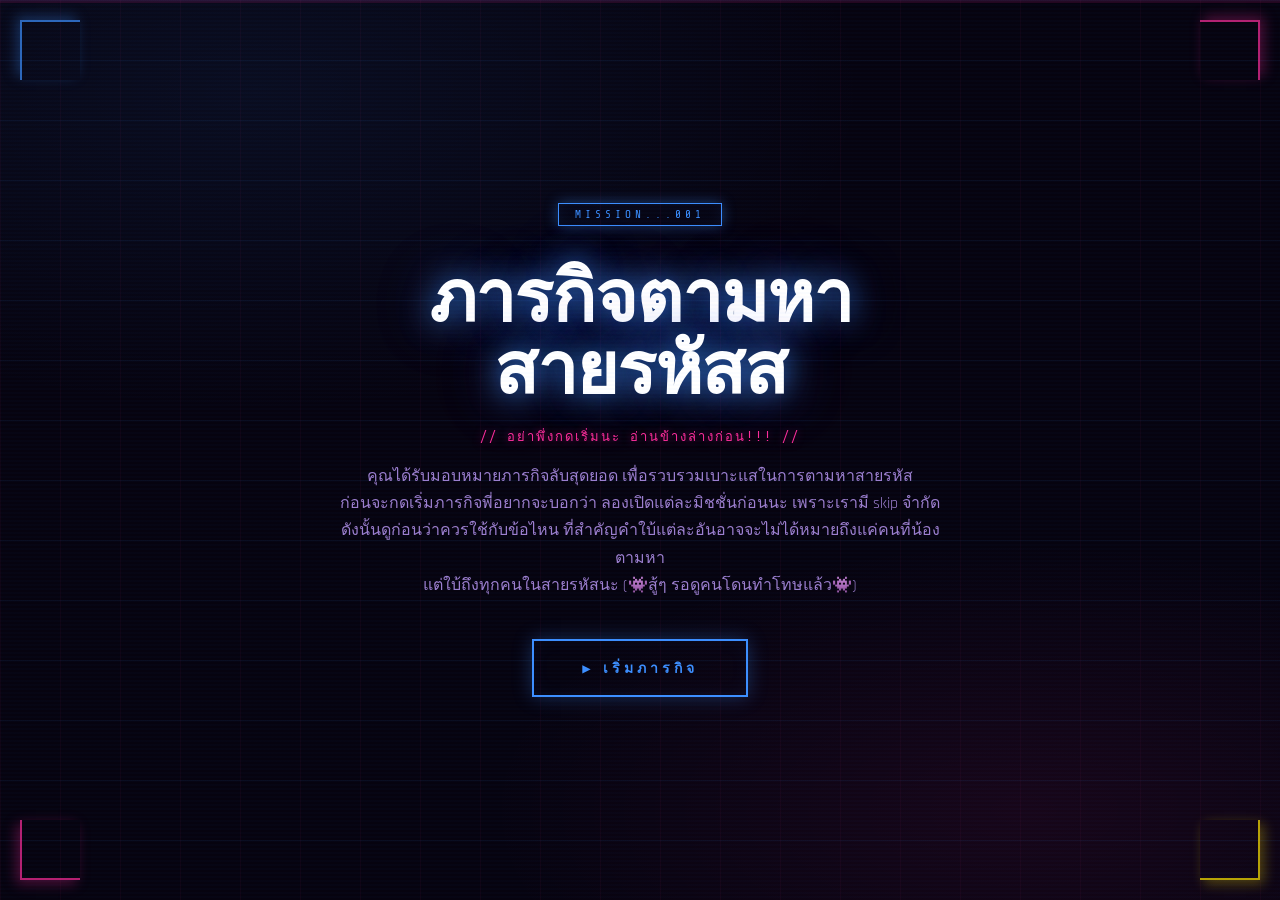
<file: index.html>
<!doctype html>
<!-- MISSION 10 Answer: bangkokth -->
<html lang="en">
  <head>
    <meta charset="UTF-8" />
    <meta name="viewport" content="width=device-width, initial-scale=1.0" />
    <title>MISSION001</title>
    <link rel="stylesheet" href="style.css">
    

  </head>
  <body>
    <div class="scanline"></div>

    <div id="screen-intro" class="screen active">
      <div class="intro-grid"></div>
      <div class="intro-corner tl"></div>
      <div class="intro-corner tr"></div>
      <div class="intro-corner bl"></div>
      <div class="intro-corner br"></div>
      <div class="intro-content">
        <div class="intro-badge"> MISSION...001 </div>
        <h1 class="intro-title">ภารกิจตามหา<br />สายรหัสส</h1>
        <p class="intro-sub">// อย่าพึ่งกดเริ่มนะ อ่านข้างล่างก่อน!!! //</p>
        <p class="intro-desc">
          คุณได้รับมอบหมายภารกิจลับสุดยอด เพื่อรวบรวมเบาะแสในการตามหาสายรหัส<br />
          ก่อนจะกดเริ่มภารกิจพี่อยากจะบอกว่า ลองเปิดแต่ละมิชชั่นก่อนนะ เพราะเรามี skip จำกัด<br />
          ดังนั้นดูก่อนว่าควรใช้กับข้อไหน ที่สำคัญคำใบ้แต่ละอันอาจจะไม่ได้หมายถึงแค่คนที่น้องตามหา<br />
          แต่ใบ้ถึงทุกคนในสายรหัสนะ (👾สู้ๆ รอดูคนโดนทำโทษแล้ว👾)
        </p>

        <button class="btn" onclick="startGame()">
          <span>▶ เริ่มภารกิจ</span>
        </button>
        
      </div>
    </div>

    
    <div id="screen-map" class="screen">
      <div class="sidebar">
        <div class="sidebar-header">
          <div class="sidebar-title">กองบัญชาการลับ</div>
          <div class="agent-info">
            รหัสนักสืบ: <span class="agent-id" id="agentId">AGT-0000</span
            ><br />สถานะ: ปฏิบัติการภาคสนาม
          </div>
        </div>
        <div class="progress-section">
          <div class="progress-label">
            <span>MISSION PROGRESS</span><span id="progressText">0 / 10</span>
          </div>
          <div class="progress-bar">
            <div
              class="progress-fill"
              id="progressFill"
              style="width: 0%"
            ></div>
          </div>
        </div>
        <div class="hint-panel">
          <div class="hint-panel-title">◈ คำใบ้ที่รวบรวมได้</div>
          <div id="hintsList"></div>
        </div>
        <div class="sidebar-footer">
          <div class="skip-counter">
            SKIPS REMAINING: <span id="skipsLeft" class="text-accent">2</span>
          </div>
          <button class="btn-sm" onclick="showScreen('screen-intro')">
            ← BACKSLIDE
          </button>
          <button
            class="btn-sm"
            onclick="openNameStage()"
            style="border-color: var(--warn); color: var(--warn)"
          >
            ◈ ใครคือรุ่นพี่คนนั้นนะ?
          </button>
          <!-- <button class="btn-sm" onclick="resetGame()" style="opacity: 0.5">  ↺ RESTART </button> -->
          
        </div>
      </div>
      <div class="map-area">
        <div class="map-header">
          <h1>MISSION MAP</h1>
          <p>ALL MISSIONS UNLOCKED — COMPLETE IN ANY ORDER</p>
        </div>
        <div class="level-grid" id="levelGrid"></div>
      </div>
    </div>

    
    <div id="screen-game" class="screen">
      <div class="game-sidebar">
        <div>
          <div class="game-level-num" id="gameLevelNum">MISSION 01</div>
          <div class="game-level-title" id="gameLevelTitle">Loading...</div>
        </div>
        <div class="timer-ring">
          <div>
            <div class="timer-value" id="timerValue">30</div>
            <div class="timer-label">SECONDS</div>
          </div>
          <div style="flex: 1">
            <div class="timer-label">TIME LEFT</div>
            <div class="progress-bar" style="margin-top: 6px">
              <div
                class="progress-fill"
                id="timerBar"
                style="width: 100%"
              ></div>
            </div>
          </div>
        </div>
        <div class="game-instructions">
          <div class="instructions-title">◈ INSTRUCTIONS</div>
          <div class="instructions-text" id="gameInstructions">Loading...</div>
        </div>
        <div class="hint-panel">
          <div class="hint-panel-title">◈ INTEL SO FAR</div>
          <div
            id="sideHintsList"
            style="max-height: 180px; overflow-y: auto"
          ></div>
        </div>
        <div class="game-actions">
          <button class="btn-sm" id="skipBtn" onclick="skipLevel()">
            ⚡ SKIP (<span id="skipCount">2</span>)
          </button>
          <button class="btn-sm" onclick="goToMap()">← BACK TO MAP</button>
        </div>
      </div>
      <div class="game-main">
        <div class="game-container" id="gameContainer"></div>
      </div>
    </div>

    
    <div id="screen-final" class="screen">
      <div class="sidebar">
        <div class="sidebar-header">
          <div class="sidebar-title">INTEL DOSSIER</div>
          <div class="agent-info">ALL COLLECTED CLUES</div>
        </div>
        <div class="hint-panel">
          <div class="hint-panel-title">◈ ALL COLLECTED INTEL</div>
          <div id="finalHintsList"></div>
        </div>
        <div class="sidebar-footer">
          <button class="btn-sm" onclick="goToMap()">← BACK TO MAP</button>
        </div>
      </div>
      <div class="final-main">
        <div class="final-title">◈ ใครคือรุ่นพี่คนนั้นนะ? ◈</div>
        <div class="final-sub">// ลองพิมพ์ชื่อดูสิ //</div>
        <div class="final-input-area">
          <input
            class="final-input"
            type="text"
            id="finalAnswer"
            placeholder="ใส่ชื่อๆๆ..."
            maxlength="80"
            oninput="onNameInput()"
            autocomplete="off"
          />
          <div class="final-response" id="finalResponse"></div>
        </div>
      </div>
    </div>

    
    <div class="overlay" id="completionOverlay">
      <div class="completion-box">
        <div class="completion-icon">◉</div>
        <div class="completion-title" id="completionTitle">
          MISSION COMPLETE
        </div>
        <div class="completion-text" id="completionText">Intel secured.</div>
        <div class="hint-reveal" id="completionHintReveal">
          <div class="hint-reveal-label" id="hintRevealLabel">
            ◈ INTEL UNLOCKED
          </div>
          <div class="hint-reveal-value" id="completionHintValue"></div>
        </div>
        <button class="btn" onclick="nextLevel()">
          <span>▶ CONTINUE</span>
        </button>
      </div>
    </div>

    <!-- Background Music -->
    <audio id="bgMusic" src="bgm.mp3" loop preload="auto"></audio>

    <script src="script.js"></script>

  </body>
</html>
</file>
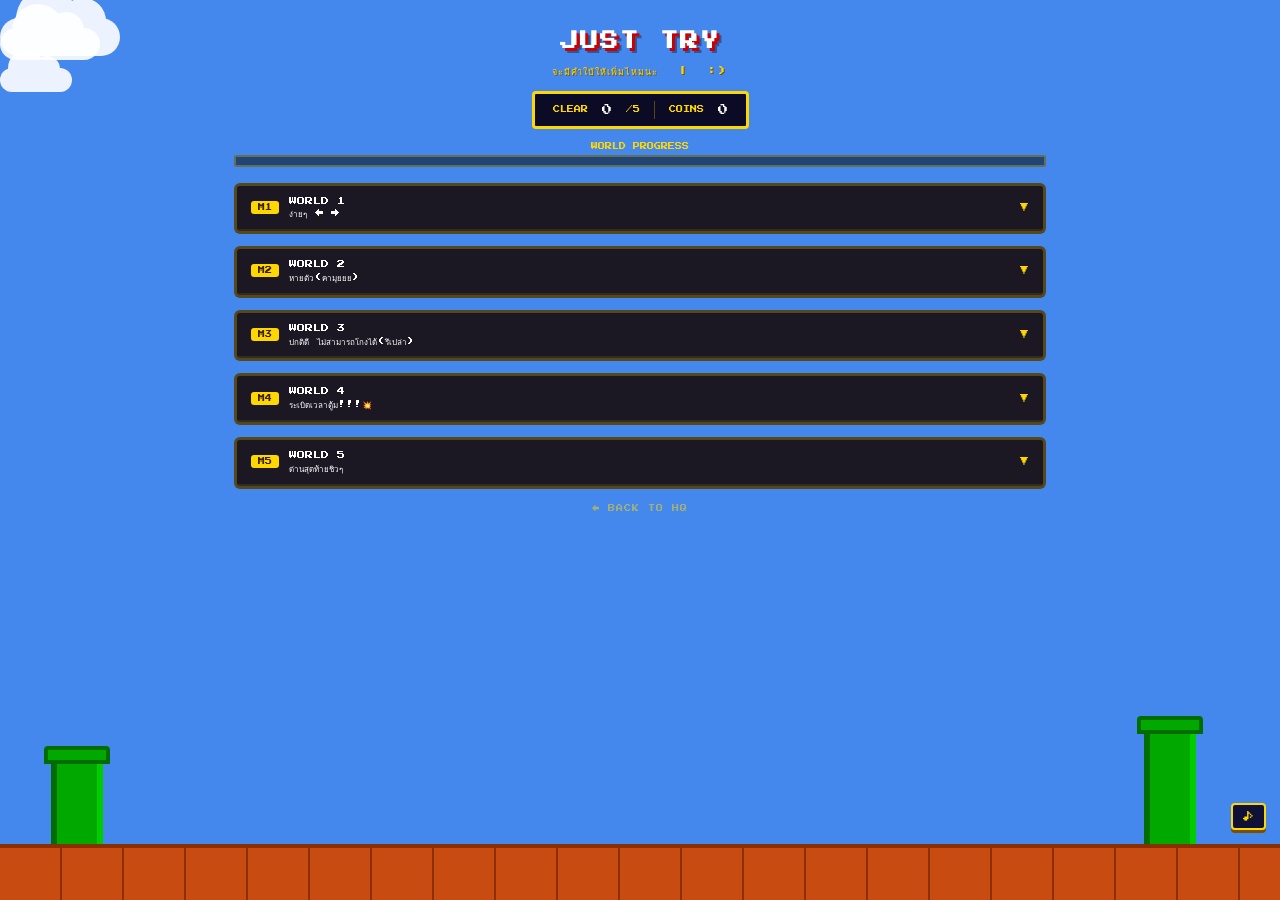
<file: secret.html>
<!doctype html>
<html lang="th">
  <head>
    <meta charset="UTF-8" />
    <meta name="viewport" content="width=device-width, initial-scale=1.0" />
    <title>SECRET</title>
    <style>
      @import url("https://fonts.googleapis.com/css2?family=Press+Start+2P&family=Share+Tech+Mono&display=swap");
      :root {
        --coin: #ffd700;
        --green: #00e060;
        --red: #ff3355;
        --panel: rgba(8, 0, 20, 0.92);
        --pixel: "Press Start 2P", monospace;
        --mono: "Share Tech Mono", monospace;
      }
      * {
        margin: 0;
        padding: 0;
        box-sizing: border-box;
      }
      body {
        background: #4488ee;
        min-height: 100vh;
        font-family: var(--pixel);
        overflow-x: hidden;
        color: #1a0a00;
      }
      .clouds {
        position: fixed;
        top: 0;
        left: 0;
        width: 100%;
        height: 180px;
        pointer-events: none;
        z-index: 0;
      }
      .cloud {
        position: absolute;
        background: #fff;
        border-radius: 50px;
        opacity: 0.9;
      }
      .cloud::before,
      .cloud::after {
        content: "";
        position: absolute;
        background: #fff;
        border-radius: 50%;
      }
      .cloud.c1 {
        width: 100px;
        height: 32px;
        top: 28px;
        animation: fc 20s linear infinite;
      }
      .cloud.c1::before {
        width: 52px;
        height: 52px;
        top: -24px;
        left: 12px;
      }
      .cloud.c1::after {
        width: 36px;
        height: 36px;
        top: -16px;
        left: 48px;
      }
      .cloud.c2 {
        width: 72px;
        height: 24px;
        top: 68px;
        animation: fc 28s linear infinite;
        animation-delay: -10s;
      }
      .cloud.c2::before {
        width: 36px;
        height: 36px;
        top: -18px;
        left: 8px;
      }
      .cloud.c2::after {
        width: 26px;
        height: 26px;
        top: -12px;
        left: 34px;
      }
      .cloud.c3 {
        width: 120px;
        height: 38px;
        top: 18px;
        animation: fc 17s linear infinite;
        animation-delay: -6s;
      }
      .cloud.c3::before {
        width: 62px;
        height: 62px;
        top: -30px;
        left: 16px;
      }
      .cloud.c3::after {
        width: 46px;
        height: 46px;
        top: -20px;
        left: 60px;
      }
      @keyframes fc {
        from {
          left: -200px;
        }
        to {
          left: 110vw;
        }
      }
      .gnd {
        position: fixed;
        bottom: 0;
        left: 0;
        width: 100%;
        height: 56px;
        z-index: 1;
        background: repeating-linear-gradient(
          90deg,
          #c84b11 0,
          #c84b11 60px,
          #8b2e00 60px,
          #8b2e00 62px
        );
        border-top: 4px solid #8b2e00;
      }
      .pipe {
        position: fixed;
        bottom: 56px;
        z-index: 2;
      }
      .pb {
        width: 52px;
        background: #00a800;
        border-left: 6px solid #006d00;
        border-right: 6px solid #00cc00;
      }
      .pt {
        width: 66px;
        height: 18px;
        background: #00a800;
        border: 4px solid #006d00;
        border-radius: 4px 4px 0 0;
        margin-left: -7px;
      }
      .pipe1 {
        left: 4%;
      }
      .pipe1 .pb {
        height: 80px;
      }
      .pipe2 {
        right: 6%;
      }
      .pipe2 .pb {
        height: 110px;
      }
      .wrap {
        position: relative;
        z-index: 10;
        max-width: 840px;
        margin: 0 auto;
        padding: 20px 14px 120px;
      }
      .page-title {
        text-align: center;
        margin-bottom: 6px;
        margin-top: 6px;
      }
      .page-title h1 {
        font-family: var(--pixel);
        font-size: clamp(12px, 2.8vw, 18px);
        color: #fff;
        text-shadow:
          3px 3px 0 #c00,
          5px 5px 0 rgba(0, 0, 0, 0.35);
        letter-spacing: 2px;
        line-height: 1.7;
      }
      .page-title .sub {
        font-family: var(--pixel);
        font-size: clamp(6px, 1.4vw, 9px);
        color: var(--coin);
        text-shadow: 1px 1px 0 #7a5000;
        margin-top: 8px;
        letter-spacing: 1px;
      }
      .coin-bar {
        display: flex;
        align-items: center;
        justify-content: center;
        gap: 14px;
        margin: 12px auto;
        background: var(--panel);
        border: 3px solid var(--coin);
        border-radius: 4px;
        padding: 7px 18px;
        width: fit-content;
      }
      .coin-bar .lbl {
        font-family: var(--pixel);
        font-size: 7px;
        color: var(--coin);
      }
      .coin-bar .val {
        font-family: var(--pixel);
        font-size: 10px;
        color: #fff;
      }
      .pbar-wrap {
        margin: 14px 0 0;
        text-align: center;
        font-family: var(--pixel);
        font-size: 7px;
        color: var(--coin);
      }
      .pbar {
        width: 100%;
        height: 12px;
        background: rgba(0, 0, 0, 0.5);
        border: 2px solid rgba(255, 215, 0, 0.3);
        border-radius: 2px;
        margin-top: 5px;
        overflow: hidden;
      }
      .pfill {
        height: 100%;
        background: var(--coin);
        transition: width 0.4s;
      }
      .missions {
        display: flex;
        flex-direction: column;
        gap: 12px;
        margin-top: 16px;
      }
      .mcard {
        background: var(--panel);
        border: 3px solid rgba(255, 215, 0, 0.3);
        border-radius: 6px;
        overflow: hidden;
        transition:
          border-color 0.2s,
          box-shadow 0.2s;
      }
      .mcard:hover {
        border-color: var(--coin);
        box-shadow: 0 0 16px rgba(255, 215, 0, 0.2);
      }
      .mcard.done {
        border-color: #00e060;
        box-shadow: 0 0 10px rgba(0, 224, 96, 0.18);
      }
      .mcard-hdr {
        display: flex;
        align-items: center;
        gap: 10px;
        padding: 9px 14px;
        background: rgba(255, 215, 0, 0.06);
        border-bottom: 2px solid rgba(255, 215, 0, 0.1);
        cursor: pointer;
        user-select: none;
      }
      .mcard-hdr:hover {
        background: rgba(255, 215, 0, 0.12);
      }
      .mbadge {
        font-family: var(--pixel);
        font-size: 7px;
        background: var(--coin);
        color: #3a2000;
        padding: 3px 7px;
        border-radius: 3px;
        white-space: nowrap;
        flex-shrink: 0;
      }
      .mbadge.done {
        background: var(--green);
        color: #003a12;
      }
      .mname {
        font-family: var(--pixel);
        font-size: clamp(6px, 1.3vw, 8px);
        color: #fff;
        flex: 1;
        line-height: 1.6;
      }
      .mbody {
        padding: 0 14px 12px;
        display: none;
      }
      .mbody.open {
        display: block;
      }
      .diff {
        font-family: var(--pixel);
        font-size: 7px;
        color: #ff6b6b;
        margin: 9px 0 5px;
        letter-spacing: 1px;
      }
      .gw {
        background: #000;
        border: 3px solid rgba(255, 215, 0, 0.28);
        border-radius: 4px;
        overflow: hidden;
        position: relative;
        margin: 8px 0;
      }
      canvas {
        display: block;
        image-rendering: pixelated;
        image-rendering: crisp-edges;
        width: 100%;
      }
      .gui {
        display: flex;
        justify-content: space-between;
        align-items: center;
        padding: 5px 10px;
        background: rgba(255, 215, 0, 0.05);
        border-top: 2px solid rgba(255, 215, 0, 0.13);
      }
      .ustat {
        font-family: var(--pixel);
        font-size: 7px;
        color: var(--coin);
      }
      .ustat span {
        color: #fff;
      }
      .btn-row {
        display: flex;
        gap: 8px;
        flex-wrap: wrap;
        margin-top: 8px;
      }
      .bmario {
        font-family: var(--pixel);
        font-size: 7px;
        background: var(--coin);
        color: #3a2000;
        border: none;
        border-radius: 3px;
        padding: 7px 14px;
        cursor: pointer;
        letter-spacing: 1px;
        transition:
          transform 0.1s,
          box-shadow 0.1s;
        box-shadow: 0 4px 0 #7a5000;
      }
      .bmario:hover {
        transform: translateY(-2px);
        box-shadow: 0 6px 0 #7a5000;
      }
      .bmario:active {
        transform: translateY(2px);
        box-shadow: 0 2px 0 #7a5000;
      }
      .bmario.red {
        background: #ff3355;
        box-shadow: 0 4px 0 #8b0020;
        color: #fff;
      }
      .bmario.red:hover {
        box-shadow: 0 6px 0 #8b0020;
      }
      .instr {
        font-family: var(--pixel);
        font-size: 6px;
        color: rgba(255, 215, 0, 0.65);
        line-height: 2.2;
        margin: 6px 0;
        letter-spacing: 0.5px;
      }
      .instr b {
        color: #fff;
      }
      .hint-box {
        background: rgba(0, 255, 100, 0.07);
        border: 2px solid var(--green);
        border-radius: 4px;
        padding: 10px 14px;
        margin-top: 10px;
        display: none;
      }
      .hint-box.show {
        display: block;
      }
      .hint-lbl {
        font-family: var(--pixel);
        font-size: 6px;
        color: var(--green);
        margin-bottom: 5px;
        letter-spacing: 2px;
      }
      .hint-val {
        font-family: var(--mono);
        font-size: 13px;
        color: #fff;
        letter-spacing: 2px;
      }
      .notif {
        position: fixed;
        top: 16px;
        left: 50%;
        transform: translateX(-50%);
        background: var(--coin);
        color: #3a2000;
        font-family: var(--pixel);
        font-size: 8px;
        padding: 9px 18px;
        border-radius: 4px;
        z-index: 9999;
        animation: npop 0.18s ease;
        box-shadow: 0 4px 0 #7a5000;
        white-space: nowrap;
        pointer-events: none;
        max-width: 90vw;
        text-align: center;
      }
      .notif.evil {
        background: #ff3355;
        color: #fff;
        box-shadow: 0 4px 0 #8b0020;
      }
      @keyframes npop {
        from {
          transform: translateX(-50%) scale(0.6);
        }
        to {
          transform: translateX(-50%) scale(1);
        }
      }
      .dpad {
        display: flex;
        flex-direction: column;
        align-items: center;
        gap: 2px;
        margin-top: 7px;
      }
      .dpad-row {
        display: flex;
        gap: 2px;
      }
      .dpbtn {
        width: 42px;
        height: 42px;
        background: rgba(255, 215, 0, 0.12);
        border: 2px solid rgba(255, 215, 0, 0.35);
        border-radius: 4px;
        font-size: 13px;
        color: var(--coin);
        cursor: pointer;
        display: flex;
        align-items: center;
        justify-content: center;
        user-select: none;
        -webkit-user-select: none;
        touch-action: none;
      }
      .dpbtn:active {
        background: rgba(255, 215, 0, 0.32);
      }
      .dpempty {
        width: 42px;
        height: 42px;
      }
      .back-link {
        display: block;
        text-align: center;
        margin-top: 16px;
        font-family: var(--pixel);
        font-size: 7px;
        color: rgba(255, 215, 0, 0.5);
        cursor: pointer;
        letter-spacing: 1px;
        text-decoration: none;
      }
      .back-link:hover {
        color: var(--coin);
      }
    </style>
  </head>
  <body>
    <div class="clouds">
      <div class="cloud c1"></div>
      <div class="cloud c2" style="animation-delay: -7s"></div>
      <div class="cloud c3" style="animation-delay: -14s"></div>
    </div>
    <div class="pipe pipe1">
      <div class="pt"></div>
      <div class="pb"></div>
    </div>
    <div class="pipe pipe2">
      <div class="pt"></div>
      <div class="pb"></div>
    </div>
    <div class="gnd"></div>
    <div class="wrap">
      <div class="page-title">
        <h1>JUST TRY</h1>
        <div class="sub">จะมีคำใบ้ให้เพิ่มไหมนะ &nbsp;|&nbsp; :)</div>
      </div>
      <div class="coin-bar">
        <span class="lbl">CLEAR</span><span class="val" id="gDone">0</span
        ><span class="lbl">/5</span
        ><span
          style="
            width: 1px;
            height: 18px;
            background: rgba(255, 215, 0, 0.3);
            display: inline-block;
          "
        ></span
        ><span class="lbl">COINS</span><span class="val" id="gCoins">0</span>
      </div>
      <div class="pbar-wrap">
        WORLD PROGRESS
        <div class="pbar">
          <div class="pfill" id="gBar" style="width: 0%"></div>
        </div>
      </div>
      <div class="missions" id="mList"></div>
      <a class="back-link" href="index.html">← BACK TO HQ</a>
    </div>
    <script>
      const SK = "smv3";
      let sv = { done: [], coins: 0 };
      try {
        const s = localStorage.getItem(SK);
        if (s) sv = JSON.parse(s);
      } catch (e) {}
      function persist() {
        try {
          localStorage.setItem(SK, JSON.stringify(sv));
        } catch (e) {}
      }
      function gUp() {
        document.getElementById("gDone").textContent = sv.done.length;
        document.getElementById("gCoins").textContent = sv.coins;
        document.getElementById("gBar").style.width =
          (sv.done.length / 5) * 100 + "%";
      }
      function notif(msg, evil) {
        document.querySelectorAll(".notif").forEach((n) => n.remove());
        const n = document.createElement("div");
        n.className = "notif" + (evil ? " evil" : "");
        n.textContent = msg;
        document.body.appendChild(n);
        setTimeout(() => n.remove(), 2800);
      }
      const MS = [
        {
          id: 1,
          name: "WORLD 1\nง่ายๆ ← →",
          diff: "★☆☆☆☆",
          hint: "",
          hintLbl: "",
          noHint: true,
          coins: 5,
          instr: "เก็บดาวให้ครบ...",
        },
        {
          id: 2,
          name: "WORLD 2\nหายตัว(คามุยยย)",
          diff: "★★★☆☆",
          hint: '',
          hintLbl: "SECRET INTEL #2",
          coins: 10,
          instr:
            "ระวังร่วง\nลองไล่จับดาวดูหึๆ",
        },
        {
          id: 3,
          name: "WORLD 3\nปกติดี ไม่สามารถโกงได้(รึเปล่า)",
          diff: "★★★★☆",
          hint: "",
          hintLbl: "",
          noHint: true,
          coins: 15,
          instr:
            "*เก็บดาว 6 ดวง*",
        },
        {
          id: 4,
          name: "WORLD 4\nระเบิดเวลาตู้ม!!!💥",
          diff: "★★★★☆",
          hint: "",
          hintLbl: "SECRET INTEL #4",
          coins: 20,
          instr:
            "โดนแน่",
        },
        {
          id: 5,
          name: "WORLD 5\nด่านสุดท้ายชิวๆ",
          diff: "★★★★★",
          hint: '',
          hintLbl: "★ SECRET INTEL #5 ★",
          coins: 30,
          instr:
            "5 HP |",
        },
      ];
      let openCard = null;
      const gStates = {},
        aLoops = {};
      function buildCards() {
        const list = document.getElementById("mList");
        list.innerHTML = "";
        MS.forEach((m) => {
          const done = sv.done.includes(m.id);
          const c = document.createElement("div");
          c.className = "mcard" + (done ? " done" : "");
          c.id = "mc" + m.id;
          c.innerHTML = `<div class="mcard-hdr" onclick="tog(${m.id})"><div class="mbadge ${done ? "done" : ""}">${done ? "CLEAR" : "M" + m.id}</div><div class="mname">${m.name.replace("\n", "<br>")}</div><div style="font-family:var(--pixel);font-size:9px;color:var(--coin);flex-shrink:0">${done ? "✓" : "▼"}</div></div>
    <div class="mbody" id="mb${m.id}"><div class="diff">${m.diff}</div><div class="instr">${m.instr.replace(/\n/g, "<br>")}</div>
    <div class="gw" id="gw${m.id}"></div>
    <div class="gui"><div class="ustat">★ <span id="sc${m.id}">0</span></div><div class="ustat">♥ <span id="lv${m.id}">3</span></div><div class="ustat">⏱ <span id="tm${m.id}">--</span></div><div class="ustat" id="xt${m.id}" style="color:#ff6b6b"></div></div>
    <div class="btn-row"><button class="bmario" onclick="startM(${m.id})">▶ START</button><button class="bmario red" onclick="restartM(${m.id})">↺ RESTART</button>${m.id === 3 ? '<button class="bmario" style="background:#1a0a2e;box-shadow:0 4px 0 #0a0014;color:#1a0a2e;border:2px solid #2a1a4e;font-size:5px" onclick="cheatM3()" title="??">· · ·</button>' : ""}</div>
    ${m.noHint ? "" : `<div class="hint-box ${done ? "show" : ""}" id="hb${m.id}"><div class="hint-lbl">◈ ${m.hintLbl}</div><div class="hint-val">${m.hint}</div></div>`}</div>`;
          list.appendChild(c);
        });
        gUp();
      }
      function tog(id) {
        if (openCard === id) {
          document.getElementById("mb" + id).classList.remove("open");
          openCard = null;
        } else {
          if (openCard)
            document.getElementById("mb" + openCard).classList.remove("open");
          document.getElementById("mb" + id).classList.add("open");
          openCard = id;
          if (!gStates[id]) startM(id);
        }
      }
      function stopM(id) {
        if (aLoops[id]) {
          cancelAnimationFrame(aLoops[id]);
          aLoops[id] = null;
        }
      }
      function restartM(id) {
        stopM(id);
        gStates[id] = null;
        const w = document.getElementById("gw" + id);
        if (w) w.innerHTML = "";
        startM(id);
      }
      function startM(id) {
        stopM(id);
        const m = MS.find((x) => x.id === id);
        if (!m) return;
        const w = document.getElementById("gw" + id);
        if (!w) return;
        w.innerHTML = "";
        const cv = document.createElement("canvas");
        cv.width = 640;
        cv.height = 300;
        w.appendChild(cv);
        addDpad(w, id);
        const ctx = cv.getContext("2d");
        [buildM1, buildM2, buildM3, buildM4, buildM5][id - 1](cv, ctx, id);
      }
      function clearM(id) {
        stopM(id);
        if (!sv.done.includes(id)) {
          sv.done.push(id);
          sv.coins += MS.find((x) => x.id === id).coins;
          persist();
        }
        const m = MS.find((x) => x.id === id);
        if (!m.noHint) {
          const hb = document.getElementById("hb" + id);
          if (hb) hb.classList.add("show");
        }
        document.getElementById("mc" + id).classList.add("done");
        const b = document.querySelector("#mc" + id + " .mbadge");
        if (b) {
          b.textContent = "CLEAR";
          b.className = "mbadge done";
        }
        gUp();
        notif(
          "★ MISSION " +
            id +
            " CLEAR! +" +
            MS.find((x) => x.id === id).coins +
            " COINS",
        );
        if (sv.done.length >= 5) setTimeout(showEnding, 800);
      }

      function showEnding() {
        if (document.getElementById("endingOverlay")) return;
        const el = document.createElement("div");
        el.id = "endingOverlay";
        Object.assign(el.style, {
          position: "fixed",
          inset: "0",
          background: "rgba(0,0,0,0.92)",
          zIndex: "99999",
          display: "flex",
          flexDirection: "column",
          alignItems: "center",
          justifyContent: "center",
          gap: "18px",
          padding: "20px",
        });
        el.innerHTML = `
    <div style="font-family:'Press Start 2P',monospace;font-size:clamp(10px,2.5vw,18px);color:#ffd700;text-shadow:3px 3px 0 #c00;text-align:center;line-height:2">★ ALL CLEAR! ★</div>
    <div style="font-family:'Press Start 2P',monospace;font-size:clamp(6px,1.4vw,9px);color:#00e060;text-align:center;line-height:2">COINS รวม: ${sv.coins} 🪙<br>คุณผ่านทุก WORLD แล้ว!</div>
    <img src="img" style="max-width:min(680px,90vw);max-height:55vh;border:4px solid #ffd700;border-radius:6px;box-shadow:0 0 40px rgba(255,215,0,0.4)"/>
    <div style="font-family:'Press Start 2P',monospace;font-size:clamp(5px,1.2vw,7px);color:rgba(255,215,0,0.6);text-align:center;line-height:2">🎯 YOUR REWARD 🎯</div>
    <button onclick="document.getElementById('endingOverlay').remove()" style="font-family:'Press Start 2P',monospace;font-size:8px;background:#ffd700;color:#3a2000;border:none;border-radius:4px;padding:10px 22px;cursor:pointer;box-shadow:0 4px 0 #7a5000">✕ CLOSE</button>
  `;
        document.body.appendChild(el);
      }
      function addDpad(w, id) {
        if (!("ontouchstart" in window) && !navigator.maxTouchPoints) return;
        const d = document.createElement("div");
        d.className = "dpad";
        d.innerHTML = `<div class="dpad-row"><div class="dpempty"></div><div class="dpbtn" id="dU${id}">↑</div><div class="dpempty"></div></div><div class="dpad-row"><div class="dpbtn" id="dL${id}">←</div><div class="dpempty"></div><div class="dpbtn" id="dR${id}">→</div></div>`;
        w.appendChild(d);
        const map = { U: " ", L: "ArrowLeft", R: "ArrowRight" };
        ["U", "L", "R"].forEach((k) => {
          const el = document.getElementById("d" + k + id);
          if (!el) return;
          el.addEventListener(
            "touchstart",
            (e) => {
              e.preventDefault();
              const gs = gStates[id];
              if (gs && gs.keys) gs.keys[map[k]] = true;
            },
            { passive: false },
          );
          el.addEventListener(
            "touchend",
            (e) => {
              e.preventDefault();
              const gs = gStates[id];
              if (gs && gs.keys) gs.keys[map[k]] = false;
            },
            { passive: false },
          );
        });
      }

      /* SHARED DRAW */
      function dMario(ctx, px, py, pw, ph, flip) {
        ctx.save();
        if (flip) {
          ctx.translate(px + pw / 2, py + ph / 2);
          ctx.scale(1, -1);
          ctx.translate(-pw / 2, -ph / 2);
        } else ctx.translate(px, py);

        const cx = pw / 2;

        // ── หัว (สูงมาก ~70%) ──
        ctx.fillStyle = "#d4782e";
        ctx.fillRect(cx - pw * 0.22, 0, pw * 0.44, ph * 0.7);

        // ── ลำตัว ──
        ctx.fillStyle = "#c2692a";
        ctx.fillRect(cx - pw * 0.28, ph * 0.68, pw * 0.56, ph * 0.14);

        // ── ลายไม้ ──
        ctx.fillStyle = "rgba(0,0,0,0.1)";
        for (let i = 0; i < 4; i++)
          ctx.fillRect(
            cx - pw * 0.22 + i * pw * 0.13,
            ph * 0.02,
            pw * 0.04,
            ph * 0.8,
          );

        // ── ตาขาว ──
        ctx.fillStyle = "#ffffff";
        ctx.fillRect(cx - pw * 0.2, ph * 0.22, pw * 0.15, ph * 0.13);
        ctx.fillRect(cx + pw * 0.05, ph * 0.22, pw * 0.15, ph * 0.13);

        // ── ตาดำ ──
        ctx.fillStyle = "#111111";
        ctx.fillRect(cx - pw * 0.14, ph * 0.24, pw * 0.08, pw * 0.09);
        ctx.fillRect(cx + pw * 0.08, ph * 0.24, pw * 0.08, pw * 0.09);

        // ── highlight ──
        ctx.fillStyle = "#ffffff";
        ctx.fillRect(cx - pw * 0.12, ph * 0.24, pw * 0.03, pw * 0.03);
        ctx.fillRect(cx + pw * 0.1, ph * 0.24, pw * 0.03, pw * 0.03);

        // ── ปากยิ้ม (ไม่มีฟัน) ──
        ctx.fillStyle = "#5a2000";
        ctx.fillRect(cx - pw * 0.16, ph * 0.54, pw * 0.04, ph * 0.05); // ซ้าย
        ctx.fillRect(cx + pw * 0.12, ph * 0.54, pw * 0.04, ph * 0.05); // ขวา
        ctx.fillRect(cx - pw * 0.12, ph * 0.58, pw * 0.28, ph * 0.03); // ล่าง

        // ── แขนซ้าย ──
        ctx.strokeStyle = "#b05820";
        ctx.lineWidth = pw * 0.07;
        ctx.lineCap = "round";
        ctx.beginPath();
        ctx.moveTo(cx - pw * 0.28, ph * 0.72);
        ctx.lineTo(cx - pw * 0.44, ph * 0.83);
        ctx.stroke();

        // ── ไม้พลอง ──
        ctx.save();
        ctx.translate(cx + pw * 0.15, ph * 0.72);
        ctx.rotate(0.5);
        ctx.fillStyle = "#8b4513";
        ctx.fillRect(-pw * 0.06, 0, pw * 0.11, ph * 0.36);
        ctx.fillStyle = "#a0522d";
        ctx.fillRect(-pw * 0.08, 0, pw * 0.04, ph * 0.08);
        ctx.restore();

        // ── ขา ──
        ctx.strokeStyle = "#b05820";
        ctx.lineWidth = pw * 0.08;
        ctx.lineCap = "round";
        ctx.beginPath();
        ctx.moveTo(cx - pw * 0.12, ph * 0.82);
        ctx.lineTo(cx - pw * 0.14, ph * 0.92);
        ctx.stroke();
        ctx.beginPath();
        ctx.moveTo(cx + pw * 0.12, ph * 0.82);
        ctx.lineTo(cx + pw * 0.14, ph * 0.92);
        ctx.stroke();

        // ── เท้า ──
        ctx.fillStyle = "#8b4513";
        ctx.fillRect(cx - pw * 0.26, ph * 0.9, pw * 0.18, ph * 0.07);
        ctx.fillRect(cx + pw * 0.06, ph * 0.9, pw * 0.18, ph * 0.07);

        ctx.restore();
      }
      function dStar(ctx, x, y, r, t, spd) {
        ctx.save();
        ctx.translate(x, y);
        ctx.rotate(t * (spd || 1));
        ctx.fillStyle = "#ffd700";
        ctx.beginPath();
        for (let i = 0; i < 5; i++) {
          const a = -Math.PI / 2 + (i * Math.PI * 2) / 5,
            b = a + Math.PI / 5;
          i === 0
            ? ctx.moveTo(Math.cos(a) * r, Math.sin(a) * r)
            : ctx.lineTo(Math.cos(a) * r, Math.sin(a) * r);
          ctx.lineTo(Math.cos(b) * (r * 0.42), Math.sin(b) * (r * 0.42));
        }
        ctx.closePath();
        ctx.fill();
        ctx.restore();
      }
      function dGoomba(ctx, g, alpha) {
        if (g.dead) {
          ctx.globalAlpha = 0.4;
          ctx.fillStyle = "#5a2d00";
          ctx.fillRect(g.x, g.y + g.h - 7, g.w, 7);
          ctx.globalAlpha = 1;
          return;
        }
        ctx.globalAlpha = alpha || 1;
        ctx.fillStyle = "#8b4000";
        ctx.fillRect(g.x, g.y, g.w, g.h);
        ctx.fillStyle = "#5a2d00";
        ctx.fillRect(g.x, g.y + g.h - 8, g.w, 8);
        ctx.fillStyle = "#f4a460";
        ctx.fillRect(g.x + 4, g.y + 5, g.w - 8, 11);
        ctx.fillStyle = "#1a0a00";
        ctx.fillRect(g.x + 4, g.y + 7, 5, 4);
        ctx.fillRect(g.x + g.w - 9, g.y + 7, 5, 4);
        ctx.globalAlpha = 1;
      }
      function skyBG(ctx, W, H, col) {
        ctx.fillStyle = col || "#4488ee";
        ctx.fillRect(0, 0, W, H);
        ctx.fillStyle = "#5a3010";
        ctx.fillRect(0, H - 40, W, 40);
        ctx.fillStyle = "#7a4820";
        for (let x = 0; x < W; x += 40) ctx.fillRect(x, H - 40, 38, 7);
        ctx.fillStyle = "#228b22";
        ctx.fillRect(0, H - 47, W, 10);
      }
      function phys(p, plats, W, H, gv) {
        const g = gv || 0.56;
        p.vy += g;
        p.x += p.vx;
        p.y += p.vy;
        if (p.x < 0) p.x = 0;
        if (p.x + p.w > W) p.x = W - p.w;
        p.onGround = false;
        plats.forEach((pl) => {
          if (
            p.x < pl.x + pl.w &&
            p.x + p.w > pl.x &&
            p.y < pl.y + pl.h &&
            p.y + p.h > pl.y
          ) {
            const ox = Math.min(p.x + p.w - pl.x, pl.x + pl.w - p.x),
              oy = Math.min(p.y + p.h - pl.y, pl.y + pl.h - p.y);
            if (oy < ox) {
              if (p.vy > 0 && p.y + p.h - p.vy <= pl.y + 3) {
                p.y = pl.y - p.h;
                p.vy = 0;
                p.onGround = true;
              } else if (p.vy < 0) {
                p.y = pl.y + pl.h;
                p.vy = 0;
              }
            } else {
              p.x += p.vx > 0 ? -ox : ox;
              p.vx = 0;
            }
          }
        });
        if (p.y > H + 60) p.dead = true;
      }

      /* MISSION 1 — Controls silently swap L/R every ~5s, plus invisible platform, goomba spawns at 4 stars */
      function buildM1(cv, ctx, id) {
        const W = 640,
          H = 300,
          keys = {};
        const kd = (e) => {
          keys[e.key] = true;
          ["ArrowLeft", "ArrowRight", " ", "ArrowUp"].includes(e.key) &&
            e.preventDefault();
        };
        const ku = (e) => {
          keys[e.key] = false;
        };
        window.addEventListener("keydown", kd);
        window.addEventListener("keyup", ku);
        const plats = [
          { x: 0, y: H - 40, w: W, h: 40 },
          { x: 80, y: 200, w: 120, h: 14 },
          { x: 270, y: 155, w: 110, h: 14 },
          { x: 450, y: 195, w: 130, h: 14 },
          { x: 190, y: 100, w: 100, h: 14 },
          { x: 500, y: 110, w: 90, h: 14, invis: true, rev: false },
        ];
        const stars = [
          { x: 130, y: H - 68, c: false },
          { x: 316, y: 131, c: false },
          { x: 500, y: 170, c: false },
          { x: 228, y: 75, c: false },
          { x: 540, y: 85, c: false },
        ];
        let swapped = false,
          swapT = 0,
          swapI = 300 + Math.random() * 100;
        let p = {
          x: 30,
          y: H - 80,
          w: 28,
          h: 38,
          vx: 0,
          vy: 0,
          onGround: false,
          dead: false,
        };
        let lives = 3,
          sc = 0,
          t = 0,
          inv = 0,
          done = false;
        const goombas = [
          {
            x: 350,
            y: H - 62,
            w: 28,
            h: 28,
            vx: -2,
            minX: 80,
            maxX: 560,
            dead: false,
            dieT: 0,
            active: false,
          },
        ];
        document.getElementById("sc" + id).textContent = "0";
        document.getElementById("lv" + id).textContent = "3";
        document.getElementById("tm" + id).textContent = "∞";
        document.getElementById("xt" + id).textContent = "";
        function loop() {
          if (!document.getElementById("gw" + id)) {
            window.removeEventListener("keydown", kd);
            window.removeEventListener("keyup", ku);
            return;
          }
          t += 0.016;
          swapT++;
          if (swapT >= swapI) {
            swapT = 0;
            swapped = !swapped;
            swapI = 240 + Math.random() * 200;
          }
          const rawL = keys["ArrowLeft"] || keys["a"],
            rawR = keys["ArrowRight"] || keys["d"],
            J = keys[" "] || keys["ArrowUp"] || keys["w"];
          const L = swapped ? rawR : rawL,
            R = swapped ? rawL : rawR;
          if (L) p.vx = -4.2;
          else if (R) p.vx = 4.2;
          else p.vx *= 0.72;
          if (J && p.onGround) {
            p.vy = -13;
            p.onGround = false;
          }
          const actP = plats.filter((pl) => !pl.invis || pl.rev);
          phys(p, actP, W, H);
          plats.forEach((pl) => {
            if (pl.invis && Math.abs(p.x - pl.x) < 80 && p.y < pl.y + 50)
              pl.rev = true;
          });
          if (p.dead) {
            lives--;
            p = {
              x: 30,
              y: H - 80,
              w: 28,
              h: 38,
              vx: 0,
              vy: 0,
              onGround: false,
              dead: false,
            };
            inv = 100;
            document.getElementById("lv" + id).textContent = lives;
            if (lives <= 0) {
              stopM(id);
              notif("HA HA HA", true);
              setTimeout(() => restartM(id), 1500);
              return;
            }
          }
          if (inv > 0) inv--;
          if (sc >= 4) goombas[0].active = true;
          goombas.forEach((g) => {
            if (!g.active || g.dead) {
              if (g.dieT) g.dieT++;
              return;
            }
            g.x += g.vx;
            if (g.x < g.minX || g.x + g.w > g.maxX) g.vx *= -1;
            if (
              p.x < g.x + g.w &&
              p.x + p.w > g.x &&
              p.y < g.y + g.h &&
              p.y + p.h > g.y
            ) {
              if (p.vy > 0 && p.y + p.h - p.vy <= g.y + 3) {
                g.dead = true;
                g.dieT = 0;
                p.vy = -9;
              } else if (inv === 0) {
                lives--;
                inv = 100;
                p = {
                  x: p.x,
                  y: H - 80,
                  w: 28,
                  h: 38,
                  vx: 0,
                  vy: 0,
                  onGround: false,
                  dead: false,
                };
                document.getElementById("lv" + id).textContent = lives;
                if (lives <= 0) {
                  stopM(id);
                  notif("GOTCHA 😈", true);
                  setTimeout(() => restartM(id), 1500);
                  return;
                }
              }
            }
          });
          stars.forEach((s) => {
            if (s.c) return;
            if (
              Math.abs(p.x + 13 - s.x) < 18 &&
              Math.abs(p.y + 17 - s.y) < 18
            ) {
              s.c = true;
              sc++;
              document.getElementById("sc" + id).textContent = sc;
              if (sc >= 5 && !done) {
                done = true;
                setTimeout(() => clearM(id), 500);
              }
            }
          });
          skyBG(ctx, W, H, "#4488ee");
          plats.forEach((pl, i) => {
            if (i === 0) return;
            if (pl.invis) {
              if (pl.rev) {
                ctx.globalAlpha = 0.35;
                ctx.fillStyle = "#5a3010";
                ctx.fillRect(pl.x, pl.y, pl.w, pl.h);
                ctx.globalAlpha = 1;
              }
            } else {
              ctx.fillStyle = "#5a3010";
              ctx.fillRect(pl.x, pl.y, pl.w, pl.h);
              ctx.fillStyle = "#228b22";
              ctx.fillRect(pl.x, pl.y - 6, pl.w, 8);
            }
          });
          goombas.forEach((g) => {
            if (g.active && g.dieT < 30) dGoomba(ctx, g);
          });
          stars.forEach((s) => {
            if (!s.c) dStar(ctx, s.x, s.y, 10, t);
          });
          if (swapT < 20) {
            ctx.fillStyle = "rgba(255,0,0,0.8)";
            ctx.font = "bold 12px serif";
            ctx.textAlign = "center";
            ctx.fillText("!", p.x + 13, p.y - 8);
          }
          if (inv === 0 || Math.floor(t * 60) % 8 < 4)
            dMario(ctx, p.x, p.y, p.w, p.h);
          document.getElementById("xt" + id).textContent = swapped
            ? "[SWAP!]"
            : "";
          aLoops[id] = requestAnimationFrame(loop);
        }
        gStates[id] = { keys };
        aLoops[id] = requestAnimationFrame(loop);
      }

      /* MISSION 2 — Falling platforms + fleeing stars + invisible goombas */
      function buildM2(cv, ctx, id) {
        const W = 640,
          H = 300,
          keys = {};
        const kd = (e) => {
          keys[e.key] = true;
          ["ArrowLeft", "ArrowRight", " ", "ArrowUp"].includes(e.key) &&
            e.preventDefault();
        };
        const ku = (e) => {
          keys[e.key] = false;
        };
        window.addEventListener("keydown", kd);
        window.addEventListener("keyup", ku);
        function mkP(x, y, w, fall) {
          return {
            x,
            y,
            w,
            h: 14,
            vy: 0,
            fall: !!fall,
            fallen: false,
            sT: 0,
            oY: y,
          };
        }
        let plats = [
          {
            x: 0,
            y: H - 40,
            w: W,
            h: 40,
            fall: false,
            fallen: false,
            sT: 0,
            oY: H - 40,
            vy: 0,
          },
          mkP(60, 205, 100, true),
          mkP(200, 160, 100, true),
          mkP(360, 120, 110, true),
          mkP(500, 190, 110, true),
          mkP(150, 70, 90, false),
          mkP(430, 70, 90, false),
        ];
        function mkS(x, y) {
          return { x, y, vx: (Math.random() - 0.5) * 1.5, c: false };
        }
        let stars = [
          mkS(90, H - 68),
          mkS(240, 136),
          mkS(395, 95),
          mkS(540, 165),
          mkS(200, 44),
          mkS(460, 44),
        ];

        // Safe spawn zones (center of platforms, away from corners/edges)
        const safeSpots = [
          [130, H - 68],
          [310, H - 68],
          [500, H - 68],
          [115, 183],
          [295, 138],
          [475, 178],
          [185, 48],
          [455, 48],
        ];
        function repoStars() {
          // สุ่มตำแหน่งใหม่จาก safeSpots สำหรับดาวที่ยังเก็บไม่ได้
          const remaining = stars.filter((s) => !s.c);
          const shuffled = [...safeSpots].sort(() => Math.random() - 0.5);
          remaining.forEach((s, i) => {
            const spot = shuffled[i % shuffled.length];
            s.x = spot[0] + (Math.random() - 0.5) * 30;
            s.y = spot[1];
            s.vx = (Math.random() - 0.5) * 1.5;
          });
          notif("ดาวย้ายตำแหน่งแล้ว! 👀");
        }
        let stuckTimer = 0,
          repoInterval = 720; // ~12 วิ (60fps)
        const goombas = [
          {
            x: 160,
            y: H - 62,
            w: 28,
            h: 28,
            vx: -1.8,
            minX: 40,
            maxX: 320,
            dead: false,
            dieT: 0,
          },
          {
            x: 460,
            y: H - 62,
            w: 28,
            h: 28,
            vx: 2,
            minX: 300,
            maxX: 600,
            dead: false,
            dieT: 0,
          },
        ];
        let p = {
          x: 30,
          y: H - 80,
          w: 28,
          h: 38,
          vx: 0,
          vy: 0,
          onGround: false,
          dead: false,
        };
        let lives = 3,
          sc = 0,
          t = 0,
          inv = 0,
          done = false;
        document.getElementById("sc" + id).textContent = "0";
        document.getElementById("lv" + id).textContent = "3";
        document.getElementById("tm" + id).textContent = "∞";
        function aP() {
          return plats.filter((pl) => !pl.fallen);
        }
        function loop() {
          if (!document.getElementById("gw" + id)) {
            window.removeEventListener("keydown", kd);
            window.removeEventListener("keyup", ku);
            return;
          }
          t += 0.016;
          if (stars.some((s) => !s.c)) {
            stuckTimer++;
            if (stuckTimer >= repoInterval) {
              stuckTimer = 0;
              repoStars();
            }
          } else stuckTimer = 0;
          const L = keys["ArrowLeft"] || keys["a"],
            R = keys["ArrowRight"] || keys["d"],
            J = keys[" "] || keys["ArrowUp"] || keys["w"];
          if (L) p.vx = -4.2;
          else if (R) p.vx = 4.2;
          else p.vx *= 0.72;
          if (J && p.onGround) {
            p.vy = -13;
            p.onGround = false;
          }
          phys(p, aP(), W, H);
          plats.forEach((pl, i) => {
            if (i === 0 || !pl.fall || pl.fallen) return;
            const onIt =
              p.x < pl.x + pl.w &&
              p.x + p.w > pl.x &&
              Math.abs(p.y + p.h - pl.y) < 6 &&
              p.onGround;
            if (onIt) {
              pl.sT++;
              if (pl.sT > 35) pl.vy = 0.1;
            }
            if (pl.vy > 0) {
              pl.vy += 0.55;
              pl.y += pl.vy;
              if (pl.y > H + 60) {
                pl.fallen = true;
                setTimeout(() => {
                  pl.y = pl.oY;
                  pl.vy = 0;
                  pl.fallen = false;
                  pl.sT = 0;
                }, 3500);
              }
            }
          });
          stars.forEach((s) => {
            if (s.c) return;
            const dx = s.x - (p.x + 13),
              dy = s.y - (p.y + 17),
              d = Math.sqrt(dx * dx + dy * dy);
            if (d < 90) {
              const sp = 3.8;
              s.x += (dx / d) * sp;
              s.y += (dy / d) * sp;
            }
            s.x = (s.x + W) % W;
            s.y = Math.max(10, Math.min(H - 55, s.y));
            if (
              Math.abs(p.x + 13 - s.x) < 16 &&
              Math.abs(p.y + 17 - s.y) < 16
            ) {
              s.c = true;
              sc++;
              document.getElementById("sc" + id).textContent = sc;
              if (sc >= 6 && !done) {
                done = true;
                setTimeout(() => clearM(id), 500);
              }
            }
          });
          if (p.dead) {
            lives--;
            p = {
              x: 30,
              y: H - 80,
              w: 28,
              h: 38,
              vx: 0,
              vy: 0,
              onGround: false,
              dead: false,
            };
            inv = 100;
            document.getElementById("lv" + id).textContent = lives;
            if (lives <= 0) {
              stopM(id);
              notif("FLOOR GONE 😈", true);
              setTimeout(() => restartM(id), 1500);
              return;
            }
          }
          if (inv > 0) inv--;
          goombas.forEach((g) => {
            if (g.dead) {
              g.dieT++;
              return;
            }
            g.x += g.vx;
            if (g.x < g.minX || g.x + g.w > g.maxX) g.vx *= -1;
            if (
              p.x < g.x + g.w &&
              p.x + p.w > g.x &&
              p.y < g.y + g.h &&
              p.y + p.h > g.y
            ) {
              if (p.vy > 0 && p.y + p.h - p.vy <= g.y + 3) {
                g.dead = true;
                g.dieT = 0;
                p.vy = -9;
              } else if (inv === 0) {
                lives--;
                inv = 100;
                p = {
                  x: p.x,
                  y: H - 80,
                  w: 28,
                  h: 38,
                  vx: 0,
                  vy: 0,
                  onGround: false,
                  dead: false,
                };
                document.getElementById("lv" + id).textContent = lives;
                if (lives <= 0) {
                  stopM(id);
                  notif("BY WHAT?! 😈", true);
                  setTimeout(() => restartM(id), 1500);
                  return;
                }
              }
            }
          });
          skyBG(ctx, W, H, "#3366bb");
          plats.forEach((pl, i) => {
            if (pl.fallen) return;
            if (i === 0) return;
            const sh = pl.sT > 28 ? Math.sin(t * 30) * (pl.sT - 28) * 0.28 : 0;
            ctx.fillStyle = pl.fall ? "#8b4a00" : "#5a3010";
            ctx.fillRect(pl.x + sh, pl.y, pl.w, pl.h);
            if (pl.fall && pl.sT > 18) {
              ctx.fillStyle = "rgba(255,80,0,0.4)";
              ctx.fillRect(pl.x + sh, pl.y, pl.w, pl.h);
            }
            ctx.fillStyle = "#228b22";
            ctx.fillRect(pl.x + sh, pl.y - 6, pl.w, 8);
          });
          goombas.forEach((g) => {
            if (g.dead) return;
            ctx.fillStyle = "rgba(0,0,0,0.22)";
            ctx.beginPath();
            ctx.ellipse(g.x + g.w / 2, H - 41, g.w / 2, 5, 0, 0, Math.PI * 2);
            ctx.fill();
          });
          stars.forEach((s) => {
            if (!s.c) dStar(ctx, s.x, s.y, 10, t, 2);
          });
          if (inv === 0 || Math.floor(t * 60) % 8 < 4)
            dMario(ctx, p.x, p.y, p.w, p.h);
          aLoops[id] = requestAnimationFrame(loop);
        }
        gStates[id] = { keys };
        aLoops[id] = requestAnimationFrame(loop);
      }

      /* MISSION 3 — ตัวละครล่องหน + controls สลับ */
      function buildM3(cv, ctx, id) {
        const W = 640,
          H = 300,
          keys = {};
        const kd = (e) => {
          keys[e.key] = true;
          ["ArrowLeft", "ArrowRight", " ", "ArrowUp"].includes(e.key) &&
            e.preventDefault();
        };
        const ku = (e) => {
          keys[e.key] = false;
        };
        window.addEventListener("keydown", kd);
        window.addEventListener("keyup", ku);
        const SCS = [
          ["ArrowLeft", "ArrowRight", " "],
          ["ArrowRight", "ArrowLeft", " "],
          ["a", "d", " "],
          ["d", "a", "ArrowUp"],
        ];
        let sch = SCS[0],
          schT = 0,
          schI = 280,
          shX = 0,
          shY = 0;
        const plats = [
          { x: 0, y: H - 40, w: W, h: 40 },
          { x: 70, y: 210, w: 110, h: 14 },
          { x: 240, y: 165, w: 110, h: 14 },
          { x: 430, y: 205, w: 110, h: 14 },
          { x: 160, y: 110, w: 100, h: 14 },
          { x: 490, y: 120, w: 100, h: 14 },
          { x: 310, y: 70, w: 90, h: 14 },
        ];
        const stars = [
          { x: 115, y: H - 68, c: false },
          { x: 285, y: 141, c: false },
          { x: 475, y: 180, c: false },
          { x: 196, y: 86, c: false },
          { x: 530, y: 94, c: false },
          { x: 345, y: 46, c: false },
        ];
        const goombas = [
          {
            x: 200,
            y: H - 62,
            w: 28,
            h: 28,
            vx: -1.5,
            minX: 50,
            maxX: 400,
            dead: false,
            dieT: 0,
          },
          {
            x: 480,
            y: H - 62,
            w: 28,
            h: 28,
            vx: 2,
            minX: 300,
            maxX: 610,
            dead: false,
            dieT: 0,
          },
        ];
        let p = {
          x: 30,
          y: H - 80,
          w: 28,
          h: 38,
          vx: 0,
          vy: 0,
          onGround: false,
          dead: false,
        };
        let lives = 3,
          sc = 0,
          t = 0,
          inv = 0,
          done = false;
        document.getElementById("sc" + id).textContent = "0";
        document.getElementById("lv" + id).textContent = "3";
        document.getElementById("tm" + id).textContent = "∞";
        document.getElementById("xt" + id).textContent = "";
        function loop() {
          if (!document.getElementById("gw" + id)) {
            window.removeEventListener("keydown", kd);
            window.removeEventListener("keyup", ku);
            return;
          }
          t += 0.016;
          schT++;
          if (schT >= schI) {
            schT = 0;
            sch = SCS[Math.floor(Math.random() * SCS.length)];
            schI = 220 + Math.random() * 160;
            shX = 8;
            shY = 6;
          }
          shX *= 0.8;
          shY *= 0.8;
          const L = keys[sch[0]],
            R = keys[sch[1]],
            J = keys[sch[2]] || keys[" "];
          if (L) p.vx = -4.2;
          else if (R) p.vx = 4.2;
          else p.vx *= 0.72;
          if (J && p.onGround) {
            p.vy = -13;
            p.onGround = false;
          }
          phys(p, plats, W, H);
          if (p.dead) {
            lives--;
            p = {
              x: 30,
              y: H - 80,
              w: 28,
              h: 38,
              vx: 0,
              vy: 0,
              onGround: false,
              dead: false,
            };
            inv = 100;
            document.getElementById("lv" + id).textContent = lives;
            if (lives <= 0) {
              stopM(id);
              notif("HA HA HA 😈", true);
              setTimeout(() => restartM(id), 1500);
              return;
            }
          }
          if (inv > 0) inv--;
          goombas.forEach((g) => {
            if (g.dead) {
              g.dieT++;
              return;
            }
            g.x += g.vx;
            if (g.x < g.minX || g.x + g.w > g.maxX) g.vx *= -1;
            if (
              p.x < g.x + g.w &&
              p.x + p.w > g.x &&
              p.y < g.y + g.h &&
              p.y + p.h > g.y
            ) {
              if (p.vy > 0 && p.y + p.h - p.vy <= g.y + 3) {
                g.dead = true;
                g.dieT = 0;
                p.vy = -9;
              } else if (inv === 0) {
                lives--;
                inv = 100;
                p = {
                  x: p.x,
                  y: H - 80,
                  w: 28,
                  h: 38,
                  vx: 0,
                  vy: 0,
                  onGround: false,
                  dead: false,
                };
                document.getElementById("lv" + id).textContent = lives;
                if (lives <= 0) {
                  stopM(id);
                  notif("LMAO 😂", true);
                  setTimeout(() => restartM(id), 1500);
                  return;
                }
              }
            }
          });
          stars.forEach((s) => {
            if (s.c) return;
            if (
              Math.abs(p.x + 14 - s.x) < 22 &&
              Math.abs(p.y + 19 - s.y) < 22
            ) {
              s.c = true;
              sc++;
              document.getElementById("sc" + id).textContent = sc;
              if (sc >= 6 && !done) {
                done = true;
                setTimeout(() => clearM(id), 500);
              }
            }
          });
          const sx = shX * (Math.random() - 0.5) * 2,
            sy = shY * (Math.random() - 0.5) * 2;
          ctx.save();
          ctx.translate(sx, sy);
          skyBG(ctx, W, H, "#2244aa");
          plats.forEach((pl, i) => {
            if (i === 0) return;
            ctx.fillStyle = "#5a3010";
            ctx.fillRect(pl.x, pl.y, pl.w, pl.h);
            ctx.fillStyle = "#228b22";
            ctx.fillRect(pl.x, pl.y - 6, pl.w, 8);
          });
          stars.forEach((s) => {
            if (!s.c) dStar(ctx, s.x, s.y, 10, t);
          });
          goombas.forEach((g) => {
            if (g.dieT < 30) dGoomba(ctx, g);
          });
          ctx.globalAlpha = 0.15;
          dMario(ctx, p.x, p.y, p.w, p.h, false);
          ctx.globalAlpha = 1;
          ctx.fillStyle = "rgba(0,0,0,0.3)";
          ctx.beginPath();
          ctx.ellipse(p.x + p.w / 2, H - 41, p.w / 2, 5, 0, 0, Math.PI * 2);
          ctx.fill();
          ctx.restore();
          document.getElementById("xt" + id).textContent = "[👻 INVISIBLE]";
          aLoops[id] = requestAnimationFrame(loop);
        }
        gStates[id] = { keys };
        aLoops[id] = requestAnimationFrame(loop);
      }

      /* MISSION 4 — Fake stars explode + speed 2x + screen shake */
      function buildM4(cv, ctx, id) {
        const W = 640,
          H = 300,
          keys = {};
        const kd = (e) => {
          keys[e.key] = true;
          ["ArrowLeft", "ArrowRight", " ", "ArrowUp"].includes(e.key) &&
            e.preventDefault();
        };
        const ku = (e) => {
          keys[e.key] = false;
        };
        window.addEventListener("keydown", kd);
        window.addEventListener("keyup", ku);
        const plats = [
          { x: 0, y: H - 40, w: W, h: 40 },
          { x: 60, y: 200, w: 100, h: 14 },
          { x: 230, y: 155, w: 110, h: 14 },
          { x: 430, y: 195, w: 110, h: 14 },
          { x: 150, y: 100, w: 90, h: 14 },
          { x: 490, y: 115, w: 90, h: 14 },
          { x: 310, y: 60, w: 80, h: 14 },
        ];
        function mkF(x, y, fake) {
          return {
            x,
            y,
            fake,
            c: false,
            po: Math.random() * Math.PI * 2,
            vx: fake ? (Math.random() - 0.5) * 1.2 : 0,
          };
        }
        // ดาวจริง 5 ดวง + ดาวปลอม 6 ดวง (ไม่ shuffle เพื่อให้แน่ใจว่าดาวจริงไม่หาย)
        let stars = [
          mkF(185, 76, false),
          mkF(350, 36, false),
          mkF(520, 88, false),
          mkF(90, H - 68, false),
          mkF(430, 155, false),
          mkF(560, H - 68, true),
          mkF(270, 131, true),
          mkF(470, 170, true),
          mkF(300, H - 68, true),
          mkF(155, 195, true),
          mkF(390, 185, true),
        ];
        const goombas = [
          {
            x: 200,
            y: H - 62,
            w: 28,
            h: 28,
            vx: -2.2,
            minX: 60,
            maxX: 340,
            dead: false,
            dieT: 0,
          },
          {
            x: 440,
            y: H - 62,
            w: 28,
            h: 28,
            vx: 2.5,
            minX: 300,
            maxX: 620,
            dead: false,
            dieT: 0,
          },
          {
            x: 270,
            y: 131,
            w: 28,
            h: 28,
            vx: 1.5,
            minX: 230,
            maxX: 330,
            dead: false,
            dieT: 0,
          },
        ];
        let p = {
          x: 30,
          y: H - 80,
          w: 28,
          h: 38,
          vx: 0,
          vy: 0,
          onGround: false,
          dead: false,
        };
        let lives = 3,
          sc = 0,
          t = 0,
          inv = 0,
          done = false,
          shX = 0,
          shY = 0,
          parts = [];
        document.getElementById("sc" + id).textContent = "0";
        document.getElementById("lv" + id).textContent = "3";
        document.getElementById("tm" + id).textContent = "∞";
        function boom(x, y) {
          shX = 12;
          shY = 12;
          for (let i = 0; i < 18; i++)
            parts.push({
              x,
              y,
              vx: (Math.random() - 0.5) * 9,
              vy: (Math.random() - 0.5) * 9,
              life: 40,
              col: "#ff4400",
            });
        }
        function loop() {
          if (!document.getElementById("gw" + id)) {
            window.removeEventListener("keydown", kd);
            window.removeEventListener("keyup", ku);
            return;
          }
          t += 0.016;
          const L = keys["ArrowLeft"] || keys["a"],
            R = keys["ArrowRight"] || keys["d"],
            J = keys[" "] || keys["ArrowUp"] || keys["w"];
          if (L) p.vx = -5.8;
          else if (R) p.vx = 5.8;
          else p.vx *= 0.72;
          if (J && p.onGround) {
            p.vy = -14;
            p.onGround = false;
          }
          phys(p, plats, W, H);
          shX *= 0.82;
          shY *= 0.82;
          if (p.dead) {
            lives--;
            p = {
              x: 30,
              y: H - 80,
              w: 28,
              h: 38,
              vx: 0,
              vy: 0,
              onGround: false,
              dead: false,
            };
            inv = 100;
            document.getElementById("lv" + id).textContent = lives;
            if (lives <= 0) {
              stopM(id);
              notif("BOOOM 💥", true);
              setTimeout(() => restartM(id), 1500);
              return;
            }
          }
          if (inv > 0) inv--;
          stars.forEach((s) => {
            if (s.c) return;
            s.x += s.vx;
            if (s.x < 18 || s.x > W - 18) s.vx *= -1;
            if (
              Math.abs(p.x + 13 - s.x) < 18 &&
              Math.abs(p.y + 17 - s.y) < 18
            ) {
              s.c = true;
              if (s.fake) {
                boom(s.x, s.y);
                lives--;
                document.getElementById("lv" + id).textContent = lives;
                notif("💥 FAKE!!", true);
                if (lives <= 0) {
                  stopM(id);
                  notif("BOOM DEAD 😈", true);
                  setTimeout(() => restartM(id), 1500);
                  return;
                }
              } else {
                sc++;
                document.getElementById("sc" + id).textContent = sc;
                if (sc >= 5 && !done) {
                  done = true;
                  setTimeout(() => clearM(id), 500);
                }
              }
            }
          });
          goombas.forEach((g) => {
            if (g.dead) {
              g.dieT++;
              return;
            }
            g.x += g.vx;
            if (g.x < g.minX || g.x + g.w > g.maxX) g.vx *= -1;
            if (
              p.x < g.x + g.w &&
              p.x + p.w > g.x &&
              p.y < g.y + g.h &&
              p.y + p.h > g.y
            ) {
              if (p.vy > 0 && p.y + p.h - p.vy <= g.y + 3) {
                g.dead = true;
                g.dieT = 0;
                p.vy = -9;
              } else if (inv === 0) {
                lives--;
                inv = 100;
                shX = 8;
                shY = 8;
                p = {
                  x: p.x,
                  y: H - 80,
                  w: 28,
                  h: 38,
                  vx: 0,
                  vy: 0,
                  onGround: false,
                  dead: false,
                };
                document.getElementById("lv" + id).textContent = lives;
                if (lives <= 0) {
                  stopM(id);
                  notif("GOTCHA AGAIN 😈", true);
                  setTimeout(() => restartM(id), 1500);
                  return;
                }
              }
            }
          });
          parts.forEach((pt) => {
            pt.x += pt.vx;
            pt.y += pt.vy;
            pt.vy += 0.3;
            pt.life--;
          });
          parts = parts.filter((pt) => pt.life > 0);
          ctx.save();
          ctx.translate(
            shX * (Math.random() - 0.5) * 2,
            shY * (Math.random() - 0.5) * 2,
          );
          skyBG(ctx, W, H, "#113366");
          plats.forEach((pl, i) => {
            if (i === 0) return;
            ctx.fillStyle = "#5a3010";
            ctx.fillRect(pl.x, pl.y, pl.w, pl.h);
            ctx.fillStyle = "#228b22";
            ctx.fillRect(pl.x, pl.y - 6, pl.w, 8);
          });
          stars.forEach((s) => {
            if (s.c) return;
            const pulse = Math.sin(t * (s.fake ? 9 : 1.8) + s.po) * 0.5 + 0.5;
            if (s.fake) {
              ctx.globalAlpha = 0.5 + pulse * 0.5;
              dStar(ctx, s.x, s.y, 11, t, 4);
              ctx.globalAlpha = 0.18 + pulse * 0.28;
              ctx.fillStyle = "#ff2200";
              ctx.beginPath();
              ctx.arc(s.x, s.y, 16, 0, Math.PI * 2);
              ctx.fill();
            } else {
              ctx.globalAlpha = 0.55 + pulse * 0.45;
              dStar(ctx, s.x, s.y, 10, t, 0.5);
            }
            ctx.globalAlpha = 1;
          });
          goombas.forEach((g) => {
            if (g.dieT < 30) dGoomba(ctx, g);
          });
          parts.forEach((pt) => {
            ctx.globalAlpha = pt.life / 40;
            ctx.fillStyle = pt.col;
            ctx.fillRect(pt.x - 3, pt.y - 3, 6, 6);
            ctx.globalAlpha = 1;
          });
          if (inv === 0 || Math.floor(t * 60) % 8 < 4)
            dMario(ctx, p.x, p.y, p.w, p.h);
          ctx.restore();
          ctx.fillStyle = "rgba(255,255,200,0.45)";
          ctx.font = "9px serif";
          ctx.textAlign = "left";
          ctx.fillText("slow blink=REAL | fast blink=DEATH 💥", 8, 14);
          aLoops[id] = requestAnimationFrame(loop);
        }
        gStates[id] = { keys };
        aLoops[id] = requestAnimationFrame(loop);
      }

      /* MISSION 5 — BOWSER + ทุกอย่างพร้อมกัน */
      function buildM5(cv, ctx, id) {
        const W = 640,
          H = 300,
          keys = {};
        const kd = (e) => {
          keys[e.key] = true;
          ["ArrowLeft", "ArrowRight", " ", "ArrowUp"].includes(e.key) &&
            e.preventDefault();
        };
        const ku = (e) => {
          keys[e.key] = false;
        };
        window.addEventListener("keydown", kd);
        window.addEventListener("keyup", ku);
        const SCS = [
          ["ArrowLeft", "ArrowRight", " "],
          ["ArrowRight", "ArrowLeft", " "],
          ["a", "d", "ArrowUp"],
          ["d", "a", " "],
        ];
        let sch = SCS[0],
          schT = 0,
          schI = 360,
          gravFlip = false,
          gravT = 0,
          gravI = 600;
        function mkFP(x, y, w) {
          return {
            x,
            y,
            w,
            h: 14,
            vy: 0,
            fall: true,
            fallen: false,
            sT: 0,
            oY: y,
          };
        }
        let plats = [
          {
            x: 0,
            y: H - 40,
            w: W,
            h: 40,
            fall: false,
            fallen: false,
            sT: 0,
            oY: H - 40,
            vy: 0,
          },
          mkFP(60, 195, 100),
          mkFP(220, 150, 110),
          mkFP(430, 185, 110),
          mkFP(150, 95, 90),
          mkFP(490, 110, 90),
        ];
        let bowser = {
          x: W - 130,
          y: H - 118,
          w: 76,
          h: 76,
          hp: 5,
          invT: 0,
          walkDir: -1,
        };
        const fbs = [];
        let fireT = 0;
        function mkFS(x, y, fake) {
          return {
            x,
            y,
            fake,
            c: false,
            po: Math.random() * Math.PI * 2,
            vx: fake ? (Math.random() - 0.5) * 1.5 : 0,
          };
        }
        let stars = [
          mkFS(100, H - 68, true),
          mkFS(280, 126, true),
          mkFS(460, 162, true),
          mkFS(170, 70, false),
          mkFS(350, 42, false),
          mkFS(520, 88, false),
          mkFS(240, 155, true),
          mkFS(390, 185, true),
        ];
        const goombas = [
          {
            x: 180,
            y: H - 62,
            w: 28,
            h: 28,
            vx: -2,
            minX: 50,
            maxX: 320,
            dead: false,
            dieT: 0,
          },
          {
            x: 430,
            y: H - 62,
            w: 28,
            h: 28,
            vx: 2.2,
            minX: 280,
            maxX: 600,
            dead: false,
            dieT: 0,
          },
        ];
        let p = {
          x: 30,
          y: H - 80,
          w: 28,
          h: 38,
          vx: 0,
          vy: 0,
          onGround: false,
          dead: false,
        };
        let lives = 3,
          sc = 0,
          t = 0,
          inv = 0,
          done = false,
          shX = 0,
          shY = 0,
          parts = [];
        document.getElementById("sc" + id).textContent = "0";
        document.getElementById("lv" + id).textContent = "3";
        document.getElementById("tm" + id).textContent = "BOSS";
        setTimeout(() => notif("👾 EVERYTHING IS WRONG — SURVIVE!", true), 300);

        function aP() {
          return plats.filter((pl) => !pl.fallen);
        }
        function boom(x, y, col) {
          shX = 12;
          shY = 12;
          for (let i = 0; i < 16; i++)
            parts.push({
              x,
              y,
              vx: (Math.random() - 0.5) * 9,
              vy: (Math.random() - 0.5) * 9,
              life: 35,
              col: col || "#ff4400",
            });
        }

        function dBowser(b) {
          const al = b.invT > 0 ? (Math.floor(b.invT / 4) % 2 ? 0.3 : 1) : 1;
          ctx.globalAlpha = al;
          ctx.fillStyle = "#2d8a00";
          ctx.fillRect(b.x, b.y + 18, b.w, b.h - 18);
          ctx.fillStyle = "#3da800";
          ctx.fillRect(b.x + 8, b.y, b.w - 16, 32);
          ctx.fillStyle = "#ffd700";
          for (let i = 0; i < 3; i++) {
            ctx.beginPath();
            ctx.moveTo(b.x + 14 + i * 22, b.y);
            ctx.lineTo(b.x + 6 + i * 22, b.y - 14);
            ctx.lineTo(b.x + 22 + i * 22, b.y - 14);
            ctx.closePath();
            ctx.fill();
          }
          ctx.fillStyle = "#ff0000";
          ctx.fillRect(b.x + 10, b.y + 7, 12, 12);
          ctx.fillRect(b.x + b.w - 22, b.y + 7, 12, 12);
          ctx.fillStyle = "#1a0a00";
          ctx.fillRect(b.x + 15, b.y + 11, 5, 5);
          ctx.fillRect(b.x + b.w - 17, b.y + 11, 5, 5);
          ctx.fillStyle = "#ff0000";
          ctx.fillRect(b.x, b.y - 16, b.w, 8);
          ctx.fillStyle = "#00ff00";
          ctx.fillRect(b.x, b.y - 16, b.w * (b.hp / 5), 8);
          ctx.strokeStyle = "#fff";
          ctx.lineWidth = 1;
          ctx.strokeRect(b.x, b.y - 16, b.w, 8);
          ctx.globalAlpha = 1;
        }

        function loop() {
          if (!document.getElementById("gw" + id)) {
            window.removeEventListener("keydown", kd);
            window.removeEventListener("keyup", ku);
            return;
          }
          t += 0.016;
          schT++;
          gravT++;
          if (schT >= schI) {
            schT = 0;
            sch = SCS[Math.floor(Math.random() * SCS.length)];
            schI = 260 + Math.random() * 180;
            shX = 8;
            shY = 8;
          }
          if (gravT >= gravI) {
            gravT = 0;
            gravFlip = !gravFlip;
            gravI = 380 + Math.random() * 280;
            shX = 14;
            shY = 14;
            notif(gravFlip ? "⚠ GRAVITY FLIP!" : "⚠ GRAVITY BACK!", true);
          }
          shX *= 0.85;
          shY *= 0.85;
          const gv = gravFlip ? -0.56 : 0.56;
          const L = keys[sch[0]],
            R = keys[sch[1]];
          const J = keys[" "] || keys["ArrowUp"] || keys["w"]; // jump ใช้ space/↑ เสมอ ไม่ขึ้นกับ scheme
          if (L) p.vx = -4.8;
          else if (R) p.vx = 4.8;
          else p.vx *= 0.72;
          if (J && p.onGround) {
            p.vy = gravFlip ? 13 : -13;
            p.onGround = false;
          }
          // custom physics for grav flip
          p.vy += gv;
          p.x += p.vx;
          p.y += p.vy;
          if (p.x < 0) p.x = 0;
          if (p.x + p.w > W) p.x = W - p.w;
          p.onGround = false;
          aP().forEach((pl) => {
            if (
              p.x < pl.x + pl.w &&
              p.x + p.w > pl.x &&
              p.y < pl.y + pl.h &&
              p.y + p.h > pl.y
            ) {
              const ox = Math.min(p.x + p.w - pl.x, pl.x + pl.w - p.x),
                oy = Math.min(p.y + p.h - pl.y, pl.y + pl.h - p.y);
              if (oy < ox) {
                if (gv > 0) {
                  if (p.vy > 0 && p.y + p.h - p.vy <= pl.y + 3) {
                    p.y = pl.y - p.h;
                    p.vy = 0;
                    p.onGround = true;
                  } else if (p.vy < 0) {
                    p.y = pl.y + pl.h;
                    p.vy = 0;
                  }
                } else {
                  if (p.vy < 0 && p.y - p.vy >= pl.y + pl.h - 3) {
                    p.y = pl.y + pl.h;
                    p.vy = 0;
                    p.onGround = true;
                  } else if (p.vy > 0) {
                    p.y = pl.y - p.h;
                    p.vy = 0;
                  }
                }
              } else {
                p.x += p.vx > 0 ? -ox : ox;
                p.vx = 0;
              }
            }
          });
          if (p.y > H + 60 || p.y < -60) p.dead = true;

          // falling plats
          plats.forEach((pl, i) => {
            if (i === 0 || !pl.fall || pl.fallen) return;
            const onIt =
              p.x < pl.x + pl.w &&
              p.x + p.w > pl.x &&
              ((gv > 0 && Math.abs(p.y + p.h - pl.y) < 6) ||
                (gv < 0 && Math.abs(p.y - pl.y - pl.h) < 6)) &&
              p.onGround;
            if (onIt) {
              pl.sT++;
              if (pl.sT > 22) pl.vy = gv > 0 ? 0.12 : -0.12;
            }
            if (Math.abs(pl.vy) > 0.01) {
              pl.vy += gv * 0.4;
              pl.y += pl.vy;
              if (pl.y > H + 60 || pl.y < -60) {
                pl.fallen = true;
                setTimeout(() => {
                  pl.y = pl.oY;
                  pl.vy = 0;
                  pl.fallen = false;
                  pl.sT = 0;
                }, 4000);
              }
            }
          });

          // Bowser walk + shoot
          bowser.x += bowser.walkDir * 1.8;
          if (bowser.x < W / 2 - 150 || bowser.x + bowser.w > W - 4)
            bowser.walkDir *= -1;
          if (bowser.invT > 0) bowser.invT--;
          fireT++;
          if (fireT > Math.max(30, 65 - bowser.hp * 10)) {
            fbs.push({
              x: bowser.x,
              y: bowser.y + bowser.h / 2,
              vx: -5 - Math.random() * 3,
              vy: (Math.random() - 0.5) * 5,
              r: 9,
            });
            if (bowser.hp <= 2)
              fbs.push({
                x: bowser.x + bowser.w / 2,
                y: bowser.y + bowser.h * 0.3,
                vx: -3.5,
                vy: 3.5,
                r: 8,
              });
            fireT = 0;
          }
          fbs.forEach((fb) => {
            fb.x += fb.vx;
            fb.y += fb.vy;
            fb.vy += 0.25;
            if (fb.y > H - 40) {
              fb.vy *= -0.65;
              fb.y = H - 40 - fb.r;
            }
          });
          fbs.forEach((fb) => {
            if (
              inv === 0 &&
              p.x < fb.x + fb.r &&
              p.x + p.w > fb.x - fb.r &&
              p.y < fb.y + fb.r &&
              p.y + p.h > fb.y - fb.r
            ) {
              lives--;
              inv = 100;
              boom(fb.x, fb.y, "#ff6600");
              document.getElementById("lv" + id).textContent = lives;
              if (lives <= 0) {
                stopM(id);
                notif("BOWSER WINS 😈", true);
                setTimeout(() => restartM(id), 1500);
                return;
              }
            }
          });

          // Stomp Bowser
          if (
            bowser.hp > 0 &&
            bowser.invT === 0 &&
            p.x < bowser.x + bowser.w &&
            p.x + p.w > bowser.x &&
            p.y < bowser.y + bowser.h &&
            p.y + p.h > bowser.y
          ) {
            const stompOk =
              gv > 0
                ? p.vy > 0 && p.y + p.h - p.vy <= bowser.y + 5
                : p.vy < 0 && p.y - p.vy >= bowser.y + bowser.h - 5;
            if (stompOk) {
              bowser.hp--;
              bowser.invT = 90;
              p.vy = gv > 0 ? -13 : 13;
              boom(bowser.x + 38, bowser.y + 38, "#ffd700");
              document.getElementById("sc" + id).textContent =
                "HIT " + (5 - bowser.hp) + "/5";
              if (bowser.hp <= 0 && !done) {
                done = true;
                setTimeout(() => clearM(id), 900);
              }
            } else if (inv === 0) {
              lives--;
              inv = 100;
              document.getElementById("lv" + id).textContent = lives;
              if (lives <= 0) {
                stopM(id);
                notif("STOMPED 😈", true);
                setTimeout(() => restartM(id), 1500);
                return;
              }
            }
          }

          // Fake stars
          stars.forEach((s) => {
            if (s.c) return;
            s.x += s.vx;
            if (s.x < 18 || s.x > W - 18) s.vx *= -1;
            if (
              Math.abs(p.x + 13 - s.x) < 18 &&
              Math.abs(p.y + 17 - s.y) < 18
            ) {
              s.c = true;
              if (s.fake) {
                boom(s.x, s.y, "#ff2200");
                lives--;
                document.getElementById("lv" + id).textContent = lives;
                notif("💥 FAKE!", true);
                if (lives <= 0) {
                  stopM(id);
                  notif("BOOM 😈", true);
                  setTimeout(() => restartM(id), 1500);
                  return;
                }
              }
            }
          });

          // Invisible goombas (2 lives penalty)
          goombas.forEach((g) => {
            if (g.dead) {
              g.dieT++;
              return;
            }
            g.x += g.vx;
            if (g.x < g.minX || g.x + g.w > g.maxX) g.vx *= -1;
            if (
              p.x < g.x + g.w &&
              p.x + p.w > g.x &&
              p.y < g.y + g.h &&
              p.y + p.h > g.y
            ) {
              if (p.vy > 0 && p.y + p.h - p.vy <= g.y + 3) {
                g.dead = true;
                g.dieT = 0;
                p.vy = -9;
              } else if (inv === 0) {
                lives = Math.max(0, lives - 2);
                inv = 100;
                document.getElementById("lv" + id).textContent = lives;
                notif("invisible goomba -2❤️", true);
                if (lives <= 0) {
                  stopM(id);
                  notif("invisible goomba wins 😈", true);
                  setTimeout(() => restartM(id), 1500);
                  return;
                }
              }
            }
          });

          if (p.dead) {
            lives--;
            p = {
              x: 30,
              y: H - 80,
              w: 28,
              h: 38,
              vx: 0,
              vy: 0,
              onGround: false,
              dead: false,
            };
            inv = 100;
            document.getElementById("lv" + id).textContent = lives;
            if (lives <= 0) {
              stopM(id);
              notif("😈😈😈", true);
              setTimeout(() => restartM(id), 1500);
              return;
            }
          }
          if (inv > 0) inv--;
          parts.forEach((pt) => {
            pt.x += pt.vx;
            pt.y += pt.vy;
            pt.vy += 0.2;
            pt.life--;
          });
          parts = parts.filter((pt) => pt.life > 0);

          // DRAW
          const sx = shX * (Math.random() - 0.5) * 2,
            sy = shY * (Math.random() - 0.5) * 2;
          ctx.save();
          ctx.translate(sx, sy);
          if (gravFlip) {
            ctx.translate(W / 2, H / 2);
            ctx.scale(1, -1);
            ctx.translate(-W / 2, -H / 2);
          }
          ctx.fillStyle = "#1a0000";
          ctx.fillRect(0, 0, W, H);
          ctx.fillStyle = "rgba(80,0,0,0.38)";
          for (let i = 0; i < W; i += 80) ctx.fillRect(i, 0, 40, H);
          ctx.fillStyle = "#5a1010";
          ctx.fillRect(0, H - 40, W, 40);
          ctx.fillStyle = "#7a2020";
          for (let x2 = 0; x2 < W; x2 += 40) ctx.fillRect(x2, H - 40, 38, 7);

          plats.forEach((pl, i) => {
            if (pl.fallen || i === 0) return;
            const sh2 = pl.sT > 18 ? Math.sin(t * 30) * (pl.sT - 18) * 0.25 : 0;
            ctx.fillStyle = "#8b4a00";
            ctx.fillRect(pl.x + sh2, pl.y, pl.w, pl.h);
            if (pl.sT > 12) {
              ctx.fillStyle = "rgba(255,90,0,.4)";
              ctx.fillRect(pl.x + sh2, pl.y, pl.w, pl.h);
            }
          });

          // Shadow for invis goombas
          goombas.forEach((g) => {
            if (g.dead) return;
            ctx.fillStyle = "rgba(0,0,0,.28)";
            ctx.beginPath();
            ctx.ellipse(g.x + g.w / 2, H - 41, g.w / 2, 5, 0, 0, Math.PI * 2);
            ctx.fill();
          });

          // Stars
          stars.forEach((s) => {
            if (s.c) return;
            const pulse = Math.sin(t * (s.fake ? 9 : 1.5) + s.po) * 0.5 + 0.5;
            if (s.fake) {
              ctx.globalAlpha = 0.5 + pulse * 0.5;
              dStar(ctx, s.x, s.y, 11, t, 4);
              ctx.globalAlpha = 0.15 + pulse * 0.22;
              ctx.fillStyle = "#ff2200";
              ctx.beginPath();
              ctx.arc(s.x, s.y, 17, 0, Math.PI * 2);
              ctx.fill();
            } else {
              ctx.globalAlpha = 0.55 + pulse * 0.45;
              dStar(ctx, s.x, s.y, 10, t, 0.5);
            }
            ctx.globalAlpha = 1;
          });

          // Fireballs
          fbs.forEach((fb) => {
            ctx.fillStyle = "#ff6600";
            ctx.beginPath();
            ctx.arc(fb.x, fb.y, fb.r, 0, Math.PI * 2);
            ctx.fill();
            ctx.fillStyle = "#ffcc00";
            ctx.beginPath();
            ctx.arc(fb.x, fb.y, fb.r * 0.48, 0, Math.PI * 2);
            ctx.fill();
          });

          if (bowser.hp > 0) dBowser(bowser);
          else {
            ctx.fillStyle = "#ffd700";
            ctx.font = "bold 16px serif";
            ctx.textAlign = "center";
            ctx.fillText("💀 DEFEATED!", bowser.x + 38, bowser.y + 40);
          }
          parts.forEach((pt) => {
            ctx.globalAlpha = pt.life / 35;
            ctx.fillStyle = pt.col;
            ctx.fillRect(pt.x - 3, pt.y - 3, 6, 6);
            ctx.globalAlpha = 1;
          });
          if (inv === 0 || Math.floor(t * 60) % 8 < 4)
            dMario(ctx, p.x, p.y, p.w, p.h, gravFlip);
          ctx.restore();
          ctx.fillStyle = "rgba(255,80,0,.65)";
          ctx.font = "8px serif";
          ctx.textAlign = "left";
          if (schT < 50) ctx.fillText("controls changed!", 8, 14);
          if (gravT < 50)
            ctx.fillText(gravFlip ? "⚠ FLIPPED" : "⚠ NORMAL", 8, 26);
          document.getElementById("xt" + id).textContent = gravFlip
            ? "[FLIP]"
            : "";
          aLoops[id] = requestAnimationFrame(loop);
        }
        gStates[id] = { keys };
        aLoops[id] = requestAnimationFrame(loop);
      }

      /* CHEAT — Mission 3: ต้องแก้โค้ดก่อนถึงจะโกงได้
   วิธี: เปิด DevTools Console แล้วพิมพ์  __m3key = 1337  แล้วค่อย clearM(3)
   (ถ้าไม่แก้ key จะโดนหักชีวิตแทน 😈) */
      let __m3key = 0;
      function cheatM3() {
        if (__m3key !== 1337) {
          notif("❌ ACCESS DENIED — แก้โค้ดก่อนนะ 😈", true);
          // แถมหัก coin ด้วย
          if (sv.coins > 0) {
            sv.coins = Math.max(0, sv.coins - 5);
            persist();
            gUp();
          }
          return;
        }
        stopM(3);
        const w = document.getElementById("gw3");
        if (w) w.innerHTML = "";
        clearM(3);
        notif("☠ CHEATED M3! ดาว 6/6 ✓");
      }

      /* INIT */
      buildCards();

      /* BGM — เล่นทันทีที่ผู้ใช้ interact ครั้งแรก */
      (function () {
        const bgm = new Audio("bgm_secret.mp3");
        bgm.loop = true;
        bgm.volume = 0.45;

        // มิ่งขวัญ UI — ปุ่ม mute ลอยมุมขวาล่าง
        const btn = document.createElement("button");
        btn.id = "bgmBtn";
        btn.textContent = "♪";
        btn.title = "Toggle Music";
        Object.assign(btn.style, {
          position: "fixed",
          bottom: "70px",
          right: "14px",
          zIndex: "9999",
          fontFamily: "'Press Start 2P',monospace",
          fontSize: "11px",
          background: "rgba(10,0,30,0.88)",
          color: "#ffd700",
          border: "2px solid #ffd700",
          borderRadius: "4px",
          padding: "6px 10px",
          cursor: "pointer",
          boxShadow: "0 3px 0 #7a5000",
          transition: "opacity .2s",
        });
        document.body.appendChild(btn);

        let playing = false;
        let started = false;

        function startBGM() {
          if (started) return;
          started = true;
          bgm
            .play()
            .then(() => {
              playing = true;
              btn.textContent = "♪ ON";
            })
            .catch(() => {});
        }

        // เล่นทันทีที่แตะ/คลิกครั้งแรก
        ["click", "keydown", "touchstart"].forEach((ev) => {
          document.addEventListener(ev, startBGM, {
            once: true,
            passive: true,
          });
        });

        btn.addEventListener("click", (e) => {
          e.stopPropagation();
          startBGM();
          if (playing) {
            bgm.pause();
            playing = false;
            btn.textContent = "♪ OFF";
            btn.style.opacity = "0.45";
          } else {
            bgm.play();
            playing = true;
            btn.textContent = "♪ ON";
            btn.style.opacity = "1";
          }
        });
      })();
    </script>
  </body>
</html>
</file>
<file: style.css>
@import url("https://fonts.googleapis.com/css2?family=Share+Tech+Mono&family=Rajdhani:wght@400;500;600;700&family=Orbitron:wght@400;700;900&display=swap");

:root {
  /* ── Neon Palette: Blue · Pink · Yellow ── */
  --bg: #06030f;
  --bg2: #0d0820;
  --panel: #110a28;
  --border: #2a1655;
  --accent: #3d8fff;
  /* neon blue */
  --accent2: #ff2d9b;
  /* neon pink */
  --warn: #ffe600;
  /* neon yellow */
  --danger: #ff2d9b;
  --text: #e0d4ff;
  --text2: #9d7fcf;
  --text3: #4a2e7a;
  --mono: "Share Tech Mono", monospace;
  --title: "Orbitron", monospace;
  --body: "Rajdhani", sans-serif;
  --glow: 0 0 16px rgba(61, 143, 255, 0.55);
  --glow-pink: 0 0 16px rgba(255, 45, 155, 0.55);
  --glow-yellow: 0 0 16px rgba(255, 230, 0, 0.55);
}

* {
  margin: 0;
  padding: 0;
  box-sizing: border-box;
}

body {
  background: var(--bg);
  color: var(--text);
  font-family: var(--body);
  font-size: 16px;
  min-height: 100vh;
  overflow-x: hidden;
  /* subtle purple-dark radial glow behind everything */
  background-image:
    radial-gradient(
      ellipse 80% 60% at 20% 10%,
      rgba(61, 143, 255, 0.07) 0%,
      transparent 60%
    ),
    radial-gradient(
      ellipse 70% 50% at 80% 90%,
      rgba(255, 45, 155, 0.07) 0%,
      transparent 60%
    );
}

body::before {
  content: "";
  position: fixed;
  inset: 0;
  background: repeating-linear-gradient(
    0deg,
    transparent,
    transparent 2px,
    rgba(61, 143, 255, 0.025) 2px,
    rgba(61, 143, 255, 0.025) 4px
  );
  pointer-events: none;
  z-index: 9999;
}

.scanline {
  position: fixed;
  top: 0;
  left: 0;
  right: 0;
  height: 3px;
  background: rgba(255, 45, 155, 0.12);
  animation: scanline 8s linear infinite;
  pointer-events: none;
  z-index: 9998;
}

@keyframes scanline {
  0% {
    top: -5px;
  }

  100% {
    top: 100vh;
  }
}

.screen {
  display: none;
  min-height: 100vh;
}

.screen.active {
  display: flex;
}

/* INTRO */
#screen-intro {
  flex-direction: column;
  align-items: center;
  justify-content: center;
  position: relative;
  overflow: hidden;
}

.intro-grid {
  position: absolute;
  inset: 0;
  background-image:
    linear-gradient(rgba(61, 143, 255, 0.06) 1px, transparent 1px),
    linear-gradient(90deg, rgba(255, 45, 155, 0.04) 1px, transparent 1px);
  background-size: 60px 60px;
  animation: gridshift 20s linear infinite;
}

@keyframes gridshift {
  0% {
    transform: translate(0, 0);
  }

  100% {
    transform: translate(60px, 60px);
  }
}

.intro-corner {
  position: absolute;
  width: 60px;
  height: 60px;
  border-style: solid;
  opacity: 0.7;
}

.intro-corner.tl {
  top: 20px;
  left: 20px;
  border-color: var(--accent);
  border-width: 2px 0 0 2px;
  box-shadow: -4px -4px 12px rgba(61, 143, 255, 0.4);
}

.intro-corner.tr {
  top: 20px;
  right: 20px;
  border-color: var(--accent2);
  border-width: 2px 2px 0 0;
  box-shadow: 4px -4px 12px rgba(255, 45, 155, 0.4);
}

.intro-corner.bl {
  bottom: 20px;
  left: 20px;
  border-color: var(--accent2);
  border-width: 0 0 2px 2px;
  box-shadow: -4px 4px 12px rgba(255, 45, 155, 0.4);
}

.intro-corner.br {
  bottom: 20px;
  right: 20px;
  border-color: var(--warn);
  border-width: 0 2px 2px 0;
  box-shadow: 4px 4px 12px rgba(255, 230, 0, 0.4);
}

.intro-content {
  position: relative;
  text-align: center;
  max-width: 700px;
  padding: 40px;
}

.intro-badge {
  display: inline-block;
  font-family: var(--mono);
  font-size: 11px;
  color: var(--accent);
  border: 1px solid var(--accent);
  padding: 4px 16px;
  letter-spacing: 4px;
  margin-bottom: 32px;
  animation: pulse-border 2s infinite;
  box-shadow:
    0 0 14px rgba(61, 143, 255, 0.4),
    inset 0 0 14px rgba(61, 143, 255, 0.08);
}

@keyframes pulse-border {
  0%,
  100% {
    opacity: 1;
    box-shadow: 0 0 14px rgba(61, 143, 255, 0.4);
  }

  50% {
    opacity: 0.6;
    box-shadow: 0 0 28px rgba(61, 143, 255, 0.7);
  }
}

.intro-title {
  font-family: var(--title);
  font-size: clamp(36px, 6vw, 72px);
  font-weight: 900;
  color: #fff;
  line-height: 1;
  letter-spacing: -1px;
  text-shadow:
    0 0 30px rgba(61, 143, 255, 0.8),
    0 0 60px rgba(61, 143, 255, 0.4),
    0 0 100px rgba(255, 45, 155, 0.2);
  animation: glitch-neon 6s infinite;
}
@keyframes glitch-neon {
  0%,
  88%,
  100% {
    text-shadow:
      0 0 30px rgba(61, 143, 255, 0.8),
      0 0 60px rgba(61, 143, 255, 0.4),
      0 0 100px rgba(255, 45, 155, 0.2);
    transform: none;
  }

  89% {
    transform: translate(-3px, 0);
    text-shadow:
      -3px 0 var(--accent2),
      3px 0 var(--accent),
      0 0 40px rgba(255, 45, 155, 0.6);
  }

  90% {
    transform: translate(3px, 0);
    text-shadow:
      3px 0 var(--warn),
      -3px 0 var(--accent2);
  }

  91% {
    transform: translate(-1px, 0);
    text-shadow:
      -1px 0 var(--accent),
      1px 0 var(--accent2);
  }

  92% {
    transform: none;
    text-shadow:
      0 0 30px rgba(61, 143, 255, 0.8),
      0 0 60px rgba(61, 143, 255, 0.4);
  }
}

.intro-sub {
  font-family: var(--mono);
  font-size: 13px;
  color: var(--accent2);
  margin: 24px 0 8px;
  letter-spacing: 2px;
  text-shadow: 0 0 8px rgba(255, 45, 155, 0.5);
}

.intro-desc {
  font-size: 16px;
  color: var(--text2);
  line-height: 1.7;
  margin: 16px 0 40px;
}

.intro-stats {
  display: flex;
  gap: 32px;
  justify-content: center;
  margin-bottom: 40px;
}

.stat-box {
  text-align: center;
  padding: 12px 20px;
  background: var(--bg2);
  border: 1px solid var(--border);
  box-shadow:
    0 0 20px rgba(61, 143, 255, 0.1),
    inset 0 0 20px rgba(61, 143, 255, 0.04);
}

.stat-num {
  font-family: var(--title);
  font-size: 28px;
  font-weight: 700;
  color: var(--accent);
  text-shadow: 0 0 14px rgba(61, 143, 255, 0.8);
}

.stat-label {
  font-family: var(--mono);
  font-size: 10px;
  color: var(--text3);
  letter-spacing: 2px;
}

/* BUTTONS */
.btn {
  font-family: var(--title);
  font-size: 14px;
  font-weight: 700;
  letter-spacing: 4px;
  padding: 16px 48px;
  background: transparent;
  border: 2px solid var(--accent);
  color: var(--accent);
  cursor: pointer;
  position: relative;
  overflow: hidden;
  transition: all 0.3s;
  text-transform: uppercase;
  box-shadow:
    0 0 18px rgba(61, 143, 255, 0.3),
    inset 0 0 18px rgba(61, 143, 255, 0.05);
}

.btn::before {
  content: "";
  position: absolute;
  inset: 0;
  background: linear-gradient(135deg, var(--accent), var(--accent2));
  transform: translateX(-101%);
  transition: transform 0.35s;
}

.btn:hover::before {
  transform: translateX(0);
}

.btn:hover {
  color: #fff;
  box-shadow: 0 0 30px rgba(61, 143, 255, 0.6);
}

.btn span {
  position: relative;
  z-index: 1;
}

.btn-sm {
  font-family: var(--mono);
  font-size: 11px;
  padding: 8px 20px;
  border: 1px solid var(--border);
  color: var(--text2);
  background: transparent;
  cursor: pointer;
  letter-spacing: 2px;
  transition: all 0.3s;
}

.btn-sm:hover {
  border-color: var(--accent);
  color: var(--accent);
  box-shadow: 0 0 10px rgba(61, 143, 255, 0.3);
}

.btn-success {
  border-color: var(--accent2);
  color: var(--accent2);
  box-shadow: 0 0 18px rgba(255, 45, 155, 0.3);
}

.btn-success::before {
  background: linear-gradient(135deg, var(--accent2), var(--warn));
}

/* MAP */
#screen-map {
  flex-direction: row;
}

.sidebar {
  width: 280px;
  min-height: 100vh;
  background: var(--panel);
  border-right: 1px solid var(--border);
  display: flex;
  flex-direction: column;
  flex-shrink: 0;
  box-shadow: 4px 0 30px rgba(61, 143, 255, 0.08);
}

.sidebar-header {
  padding: 20px;
  border-bottom: 1px solid var(--border);
}

.sidebar-title {
  font-family: var(--title);
  font-size: 12px;
  letter-spacing: 3px;
  color: var(--accent);
  text-shadow: 0 0 10px rgba(61, 143, 255, 0.7);
}

.agent-info {
  margin-top: 12px;
  font-family: var(--mono);
  font-size: 11px;
  color: var(--text3);
}

.agent-id {
  color: var(--accent2);
  font-size: 13px;
  text-shadow: 0 0 8px rgba(255, 45, 155, 0.6);
}

.progress-section {
  padding: 16px 20px;
  border-bottom: 1px solid var(--border);
}

.progress-label {
  font-family: var(--mono);
  font-size: 10px;
  color: var(--text3);
  letter-spacing: 2px;
  margin-bottom: 8px;
  display: flex;
  justify-content: space-between;
}

.progress-bar {
  height: 4px;
  background: var(--bg);
  border: 1px solid var(--border);
  position: relative;
  overflow: hidden;
}

.progress-fill {
  height: 100%;
  background: linear-gradient(
    90deg,
    var(--accent),
    var(--accent2),
    var(--warn)
  );
  transition: width 0.8s cubic-bezier(0.16, 1, 0.3, 1);
  box-shadow:
    0 0 10px var(--accent),
    0 0 20px rgba(255, 45, 155, 0.4);
}

.hint-panel {
  flex: 1;
  overflow-y: auto;
  padding: 16px 20px;
}

.hint-panel-title {
  font-family: var(--mono);
  font-size: 10px;
  color: var(--text3);
  letter-spacing: 2px;
  margin-bottom: 12px;
}

.hint-item {
  background: linear-gradient(135deg, var(--bg2), rgba(61, 143, 255, 0.04));
  border: 1px solid var(--border);
  border-left: 3px solid var(--accent);
  padding: 10px 12px;
  margin-bottom: 8px;
  animation: hint-appear 0.5s ease;
  box-shadow: 0 0 12px rgba(61, 143, 255, 0.08);
}

@keyframes hint-appear {
  from {
    opacity: 0;
    transform: translateX(-10px);
  }

  to {
    opacity: 1;
    transform: translateX(0);
  }
}

.hint-item.bonus-hint {
  border-left-color: var(--warn);
  box-shadow: 0 0 12px rgba(255, 230, 0, 0.12);
}

.hint-level {
  font-family: var(--mono);
  font-size: 9px;
  color: var(--accent);
  letter-spacing: 2px;
  margin-bottom: 4px;
  text-shadow: 0 0 6px rgba(61, 143, 255, 0.6);
}

.hint-item.bonus-hint .hint-level {
  color: var(--warn);
  text-shadow: 0 0 6px rgba(255, 230, 0, 0.7);
}

.hint-text {
  font-family: var(--mono);
  font-size: 12px;
  color: var(--text);
  word-break: break-all;
}

.hint-link {
  color: var(--accent2);
  font-size: 11px;
  text-decoration: none;
  text-shadow: 0 0 6px rgba(255, 45, 155, 0.5);
}

.hint-link:hover {
  text-decoration: underline;
}

.hint-locked {
  border-left-color: var(--border);
  opacity: 0.35;
}

.hint-locked .hint-text {
  color: var(--text3);
}

.sidebar-footer {
  padding: 16px 20px;
  border-top: 1px solid var(--border);
  display: flex;
  flex-direction: column;
  gap: 8px;
}

.skip-counter {
  font-family: var(--mono);
  font-size: 10px;
  color: var(--text3);
  letter-spacing: 1px;
}

.map-area {
  flex: 1;
  display: flex;
  flex-direction: column;
  align-items: center;
  overflow-y: auto;
  padding: 40px;
  position: relative;
}

.map-header {
  text-align: center;
  margin-bottom: 40px;
  width: 100%;
}

.map-header h1 {
  font-family: var(--title);
  font-size: 24px;
  font-weight: 700;
  color: var(--text);
  letter-spacing: 4px;
  text-shadow: 0 0 20px rgba(61, 143, 255, 0.5);
}

.map-header p {
  font-family: var(--mono);
  font-size: 11px;
  color: var(--text3);
  margin-top: 8px;
  letter-spacing: 2px;
}
.level-grid {
  display: grid;
  grid-template-columns: repeat(3, 1fr);
  gap: 20px;
  max-width: 900px;
  width: 100%;
}

.level-card {
  background: linear-gradient(135deg, var(--panel), rgba(61, 143, 255, 0.04));
  border: 1px solid var(--border);
  padding: 24px;
  cursor: pointer;
  transition: all 0.3s;
  position: relative;
  overflow: hidden;
}

.level-card::before {
  content: "";
  position: absolute;
  top: 0;
  left: 0;
  right: 0;
  height: 2px;
  background: linear-gradient(90deg, var(--accent), var(--accent2));
  transform: scaleX(0);
  transform-origin: left;
  transition: transform 0.3s;
}

.level-card:hover {
  border-color: var(--accent);
  transform: translateY(-4px);
  box-shadow:
    var(--glow),
    0 8px 32px rgba(255, 45, 155, 0.15);
}

.level-card:hover::before {
  transform: scaleX(1);
}

.level-card.completed {
  border-color: var(--accent2);
  box-shadow: 0 0 16px rgba(255, 45, 155, 0.2);
}

.level-card.completed::before {
  background: linear-gradient(90deg, var(--accent2), var(--warn));
  transform: scaleX(1);
}

.level-card.bonus-card {
  border-color: var(--warn);
  box-shadow: 0 0 16px rgba(255, 230, 0, 0.2);
}

.level-card.bonus-card::before {
  background: linear-gradient(90deg, var(--warn), var(--accent2));
}

.level-num {
  font-family: var(--title);
  font-size: 11px;
  color: var(--text3);
  letter-spacing: 3px;
  margin-bottom: 8px;
}

.level-name {
  font-family: var(--body);
  font-size: 16px;
  font-weight: 600;
  color: var(--text);
  margin-bottom: 4px;
}

.level-desc {
  font-family: var(--mono);
  font-size: 11px;
  color: var(--text3);
}

.level-status {
  margin-top: 12px;
  font-family: var(--mono);
  font-size: 10px;
  letter-spacing: 2px;
}

.status-done {
  color: var(--accent2);
  text-shadow: 0 0 8px rgba(255, 45, 155, 0.6);
}

.status-ready {
  color: var(--accent);
  text-shadow: 0 0 8px rgba(61, 143, 255, 0.6);
}

/* GAME */
#screen-game {
  flex-direction: row;
}

.game-sidebar {
  width: 260px;
  min-height: 100vh;
  background: var(--panel);
  border-right: 1px solid var(--border);
  display: flex;
  flex-direction: column;
  flex-shrink: 0;
  padding: 24px 20px;
  gap: 16px;
  box-shadow: 4px 0 30px rgba(61, 143, 255, 0.08);
}

.game-level-num {
  font-family: var(--mono);
  font-size: 10px;
  color: var(--accent);
  letter-spacing: 3px;
  text-shadow: 0 0 8px rgba(61, 143, 255, 0.7);
}

.game-level-title {
  font-family: var(--title);
  font-size: 18px;
  font-weight: 700;
  color: var(--text);
  margin-top: 4px;
}

.timer-ring {
  display: flex;
  align-items: center;
  gap: 12px;
  padding: 12px;
  background: var(--bg2);
  border: 1px solid var(--border);
  box-shadow: 0 0 14px rgba(61, 143, 255, 0.1);
}

.timer-value {
  font-family: var(--title);
  font-size: 36px;
  font-weight: 900;
  color: var(--accent);
  transition: color 0.3s;
  min-width: 56px;
  text-shadow: 0 0 16px rgba(61, 143, 255, 0.8);
}

.timer-value.urgent {
  color: var(--danger);
  text-shadow: 0 0 20px rgba(255, 45, 155, 0.9);
  animation: pulse 0.5s infinite;
}

@keyframes pulse {
  0%,
  100% {
    opacity: 1;
  }

  50% {
    opacity: 0.4;
  }
}

.timer-label {
  font-family: var(--mono);
  font-size: 10px;
  color: var(--text3);
  letter-spacing: 2px;
}

.game-instructions {
  background: var(--bg2);
  border: 1px solid var(--border);
  border-left: 3px solid var(--accent2);
  padding: 12px;
  box-shadow: inset 0 0 16px rgba(255, 45, 155, 0.04);
}

.instructions-title {
  font-family: var(--mono);
  font-size: 9px;
  color: var(--accent2);
  letter-spacing: 3px;
  margin-bottom: 8px;
  text-shadow: 0 0 6px rgba(255, 45, 155, 0.6);
}

.instructions-text {
  font-family: var(--body);
  font-size: 14px;
  color: var(--text2);
  line-height: 1.6;
}

.game-actions {
  margin-top: auto;
  display: flex;
  flex-direction: column;
  gap: 8px;
}

.game-main {
  flex: 1;
  display: flex;
  align-items: center;
  justify-content: center;
  padding: 24px 40px;
  position: relative;
  overflow: hidden;
}

.game-container {
  width: 100%;
  max-width: 720px;
  min-height: 420px;
  display: flex;
  flex-direction: column;
  align-items: center;
  justify-content: center;
}

/* GAME SPECIFIC STYLES */
.reaction-area {
  width: 100%;
  height: 420px;
  background: linear-gradient(135deg, var(--bg2), rgba(255, 45, 155, 0.04));
  border: 1px solid var(--border);
  position: relative;
  cursor: crosshair;
  overflow: hidden;
}

.reaction-target {
  position: absolute;
  width: 76px;
  height: 76px;
  border-radius: 50%;
  background: radial-gradient(
    circle,
    var(--accent) 0%,
    rgba(255, 45, 155, 0.3) 60%,
    transparent 100%
  );
  border: 2px solid var(--accent);
  cursor: pointer;
  animation: tpulse 1s infinite;
  transition: transform 0.1s;
}

.reaction-target:hover {
  transform: scale(1.15);
}

@keyframes tpulse {
  0%,
  100% {
    box-shadow:
      0 0 0 0 rgba(61, 143, 255, 0.5),
      0 0 20px rgba(61, 143, 255, 0.3);
  }

  50% {
    box-shadow:
      0 0 0 18px rgba(61, 143, 255, 0),
      0 0 40px rgba(255, 45, 155, 0.3);
  }
}

.memory-grid {
  display: grid;
  grid-template-columns: repeat(4, 1fr);
  gap: 14px;
  max-width: 560px;
  width: 100%;
}

.memory-cell {
  aspect-ratio: 1;
  background: var(--bg2);
  border: 2px solid var(--border);
  cursor: pointer;
  transition: all 0.2s;
  border-radius: 6px;
  min-height: 90px;
}

.memory-cell.lit {
  background: var(--accent);
  border-color: var(--accent);
  box-shadow:
    0 0 20px rgba(61, 143, 255, 0.7),
    0 0 40px rgba(61, 143, 255, 0.3);
}

.memory-cell.correct {
  background: var(--accent2);
  border-color: var(--accent2);
  box-shadow: 0 0 20px rgba(255, 45, 155, 0.7);
}

.memory-cell.wrong {
  background: var(--danger);
  border-color: var(--danger);
}

.memory-cell:hover:not(.lit) {
  border-color: var(--accent);
  box-shadow: 0 0 10px rgba(61, 143, 255, 0.3);
}

.memory-status {
  font-family: var(--mono);
  font-size: 13px;
  color: var(--text2);
  margin: 0 0 16px;
  letter-spacing: 2px;
  text-align: center;
}

.sequence-items {
  display: flex;
  flex-direction: column;
  gap: 10px;
  width: 100%;
  max-width: 480px;
}

.seq-item {
  background: linear-gradient(135deg, var(--bg2), rgba(61, 143, 255, 0.06));
  border: 1px solid var(--border);
  padding: 16px 24px;
  cursor: grab;
  font-family: var(--mono);
  font-size: 15px;
  color: var(--text);
  display: flex;
  align-items: center;
  gap: 16px;
  transition: all 0.2s;
  user-select: none;
}
.seq-item:hover {
  border-color: var(--accent);
  box-shadow: 0 0 12px rgba(61, 143, 255, 0.25);
}

.seq-item.dragging {
  opacity: 0.5;
  border-style: dashed;
}

.seq-item.drag-over {
  border-color: var(--accent2);
  background: rgba(255, 45, 155, 0.08);
  box-shadow: 0 0 12px rgba(255, 45, 155, 0.2);
}

.seq-handle {
  color: var(--text3);
  font-size: 14px;
}

.seq-num {
  color: var(--accent);
  font-weight: 700;
  min-width: 24px;
  text-shadow: 0 0 6px rgba(61, 143, 255, 0.6);
}

.logic-question {
  font-family: var(--body);
  font-size: 18px;
  font-weight: 600;
  color: var(--text);
  text-align: center;
  margin-bottom: 28px;
  line-height: 1.5;
  max-width: 500px;
}

.logic-options {
  display: grid;
  grid-template-columns: 1fr 1fr;
  gap: 12px;
  max-width: 420px;
}

.logic-opt {
  background: var(--bg2);
  border: 1px solid var(--border);
  padding: 16px 24px;
  cursor: pointer;
  font-family: var(--mono);
  font-size: 13px;
  color: var(--text);
  transition: all 0.2s;
  text-align: center;
}

.logic-opt:hover {
  border-color: var(--accent);
  color: var(--accent);
}

.logic-opt.correct {
  border-color: var(--accent2);
  background: rgba(0, 255, 136, 0.1);
  color: var(--accent2);
}

.logic-opt.wrong {
  border-color: var(--danger);
  background: rgba(255, 51, 102, 0.1);
  color: var(--danger);
}

.drop-zones {
  display: flex;
  gap: 16px;
  margin-bottom: 20px;
  flex-wrap: wrap;
  justify-content: center;
}

.drop-zone {
  min-width: 140px;
  min-height: 56px;
  border: 2px dashed var(--border);
  padding: 8px 12px;
  display: flex;
  align-items: center;
  justify-content: center;
  font-family: var(--mono);
  font-size: 11px;
  color: var(--text3);
  letter-spacing: 1px;
  transition: all 0.2s;
}

.drop-zone.drag-over {
  border-color: var(--accent);
  background: rgba(0, 229, 255, 0.05);
}

.drop-zone.filled {
  border-style: solid;
  border-color: var(--accent2);
  color: var(--text);
  font-size: 12px;
}

.drag-tokens {
  display: flex;
  gap: 10px;
  flex-wrap: wrap;
  justify-content: center;
}

.drag-token {
  background: var(--bg2);
  border: 1px solid var(--accent);
  color: var(--accent);
  padding: 10px 18px;
  font-family: var(--mono);
  font-size: 13px;
  cursor: grab;
  transition: all 0.2s;
}

.drag-token:hover {
  background: rgba(0, 229, 255, 0.1);
}

.binary-display {
  font-family: var(--mono);
  font-size: 16px;
  color: var(--text2);
  text-align: center;
  margin-bottom: 20px;
  padding: 12px;
  background: var(--bg2);
  border: 1px solid var(--border);
  letter-spacing: 4px;
}

.cipher-btn {
  padding: 14px 12px;
  background: var(--bg2);
  border: 1px solid var(--border);
  color: var(--text2);
  font-family: var(--mono);
  font-size: 14px;
  cursor: pointer;
  transition: all 0.2s;
  letter-spacing: 1px;
}

.cipher-btn:hover {
  border-color: var(--accent);
  color: var(--accent);
}

.cipher-btn.correct {
  background: rgba(0, 255, 136, 0.1);
  border-color: var(--accent2);
  color: var(--accent2);
}

.cipher-btn.wrong {
  background: rgba(255, 51, 102, 0.1);
  border-color: var(--danger);
  color: var(--danger);
}

.match-item-b {
  background: var(--bg2);
  border: 1px solid var(--border);
  padding: 12px 24px;
  cursor: pointer;
  font-family: var(--mono);
  font-size: 14px;
  color: var(--text);
  transition: all 0.2s;
  text-align: center;
  min-width: 130px;
}

.match-item-b:hover {
  border-color: var(--warn);
  color: var(--warn);
}

/* OVERLAY */
.overlay {
  position: fixed;
  inset: 0;
  background: rgba(5, 10, 14, 0.92);
  z-index: 1000;
  display: flex;
  align-items: center;
  justify-content: center;
  opacity: 0;
  pointer-events: none;
  transition: opacity 0.3s;
}

.overlay.active {
  opacity: 1;
  pointer-events: all;
}

.completion-box {
  background: var(--panel);
  border: 1px solid var(--accent2);
  padding: 48px 56px;
  text-align: center;
  max-width: 520px;
  position: relative;
  animation: box-in 0.5s cubic-bezier(0.16, 1, 0.3, 1);
}

@keyframes box-in {
  from {
    transform: scale(0.8) translateY(20px);
    opacity: 0;
  }

  to {
    transform: none;
    opacity: 1;
  }
}

.completion-box::before {
  content: "";
  position: absolute;
  top: 0;
  left: 0;
  right: 0;
  height: 2px;
  background: linear-gradient(90deg, transparent, var(--accent2), transparent);
}

.completion-icon {
  font-size: 48px;
  margin-bottom: 16px;
}

.completion-title {
  font-family: var(--title);
  font-size: 22px;
  font-weight: 700;
  color: var(--accent2);
  letter-spacing: 3px;
  margin-bottom: 12px;
}

.completion-text {
  font-family: var(--body);
  font-size: 15px;
  color: var(--text2);
  line-height: 1.6;
  margin-bottom: 24px;
}

.hint-reveal {
  background: var(--bg2);
  border: 1px solid var(--accent);
  border-left: 4px solid var(--accent);
  padding: 16px 20px;
  margin: 20px 0;
  text-align: left;
}

.hint-reveal-label {
  font-family: var(--mono);
  font-size: 10px;
  color: var(--accent);
  letter-spacing: 3px;
  margin-bottom: 8px;
}

.hint-reveal-value {
  font-family: var(--mono);
  font-size: 14px;
  color: var(--text);
  word-break: break-all;
}

/* FINAL SCREEN */
#screen-final {
  flex-direction: row;
}

.final-main {
  flex: 1;
  display: flex;
  flex-direction: column;
  align-items: center;
  justify-content: center;
  padding: 60px 40px;
}

.final-title {
  font-family: var(--title);
  font-size: 28px;
  font-weight: 900;
  color: var(--warn);
  letter-spacing: 4px;
  text-align: center;
  margin-bottom: 8px;
  text-shadow: 0 0 30px rgba(255, 204, 0, 0.4);
}
.final-sub {
  font-family: var(--mono);
  font-size: 12px;
  color: var(--text3);
  letter-spacing: 3px;
  text-align: center;
  margin-bottom: 40px;
}

.final-input-area {
  display: flex;
  flex-direction: column;
  align-items: center;
  gap: 20px;
  width: 100%;
  max-width: 480px;
}

.final-input {
  width: 100%;
  background: var(--bg2);
  border: 1px solid var(--border);
  border-bottom: 2px solid var(--warn);
  color: var(--text);
  font-family: var(--mono);
  font-size: 20px;
  padding: 16px 20px;
  outline: none;
  letter-spacing: 2px;
  transition: border-color 0.3s;
  text-align: center;
}

.final-input:focus {
  border-color: var(--warn);
}

.final-input::placeholder {
  color: var(--text3);
}

.final-response {
  font-family: var(--title);
  font-size: 24px;
  color: var(--warn);
  text-align: center;
  letter-spacing: 2px;
  min-height: 44px;
  animation: glitch-text 3s infinite;
  text-shadow: 0 0 20px rgba(255, 204, 0, 0.4);
}

/* NOTIFICATIONS */
.notification {
  position: fixed;
  top: 20px;
  right: 20px;
  background: var(--panel);
  border: 1px solid var(--accent2);
  border-left: 4px solid var(--accent2);
  padding: 12px 20px;
  font-family: var(--mono);
  font-size: 12px;
  color: var(--text);
  z-index: 2000;
  animation: notif-in 0.3s ease;
  letter-spacing: 1px;
  max-width: 300px;
}

@keyframes notif-in {
  from {
    transform: translateX(20px);
    opacity: 0;
  }

  to {
    transform: none;
    opacity: 1;
  }
}

.divider {
  height: 1px;
  background: var(--border);
  margin: 12px 0;
}

.text-accent {
  color: var(--accent);
}

.text-accent2 {
  color: var(--accent2);
}

.text-warn {
  color: var(--warn);
}

.mt16 {
  margin-top: 16px;
}

.mt24 {
  margin-top: 24px;
}

/* MISSION 000 — Secret Card */
.secret-card {
  border-color: var(--warn) !important;
  background: linear-gradient(135deg, var(--bg2) 80%, rgba(255, 204, 0, 0.06)) !important;
  position: relative;
  overflow: hidden;
}
.secret-card::before {
  content: "";
  position: absolute;
  inset: 0;
  background: repeating-linear-gradient(
    45deg,
    transparent,
    transparent 8px,
    rgba(255, 204, 0, 0.03) 8px,
    rgba(255, 204, 0, 0.03) 16px
  );
  pointer-events: none;
}
.secret-card:hover {
  border-color: var(--warn) !important;
  box-shadow: 0 0 16px rgba(255, 204, 0, 0.25) !important;
}
.secret-card .level-num {
  letter-spacing: 3px;
}
</file>
